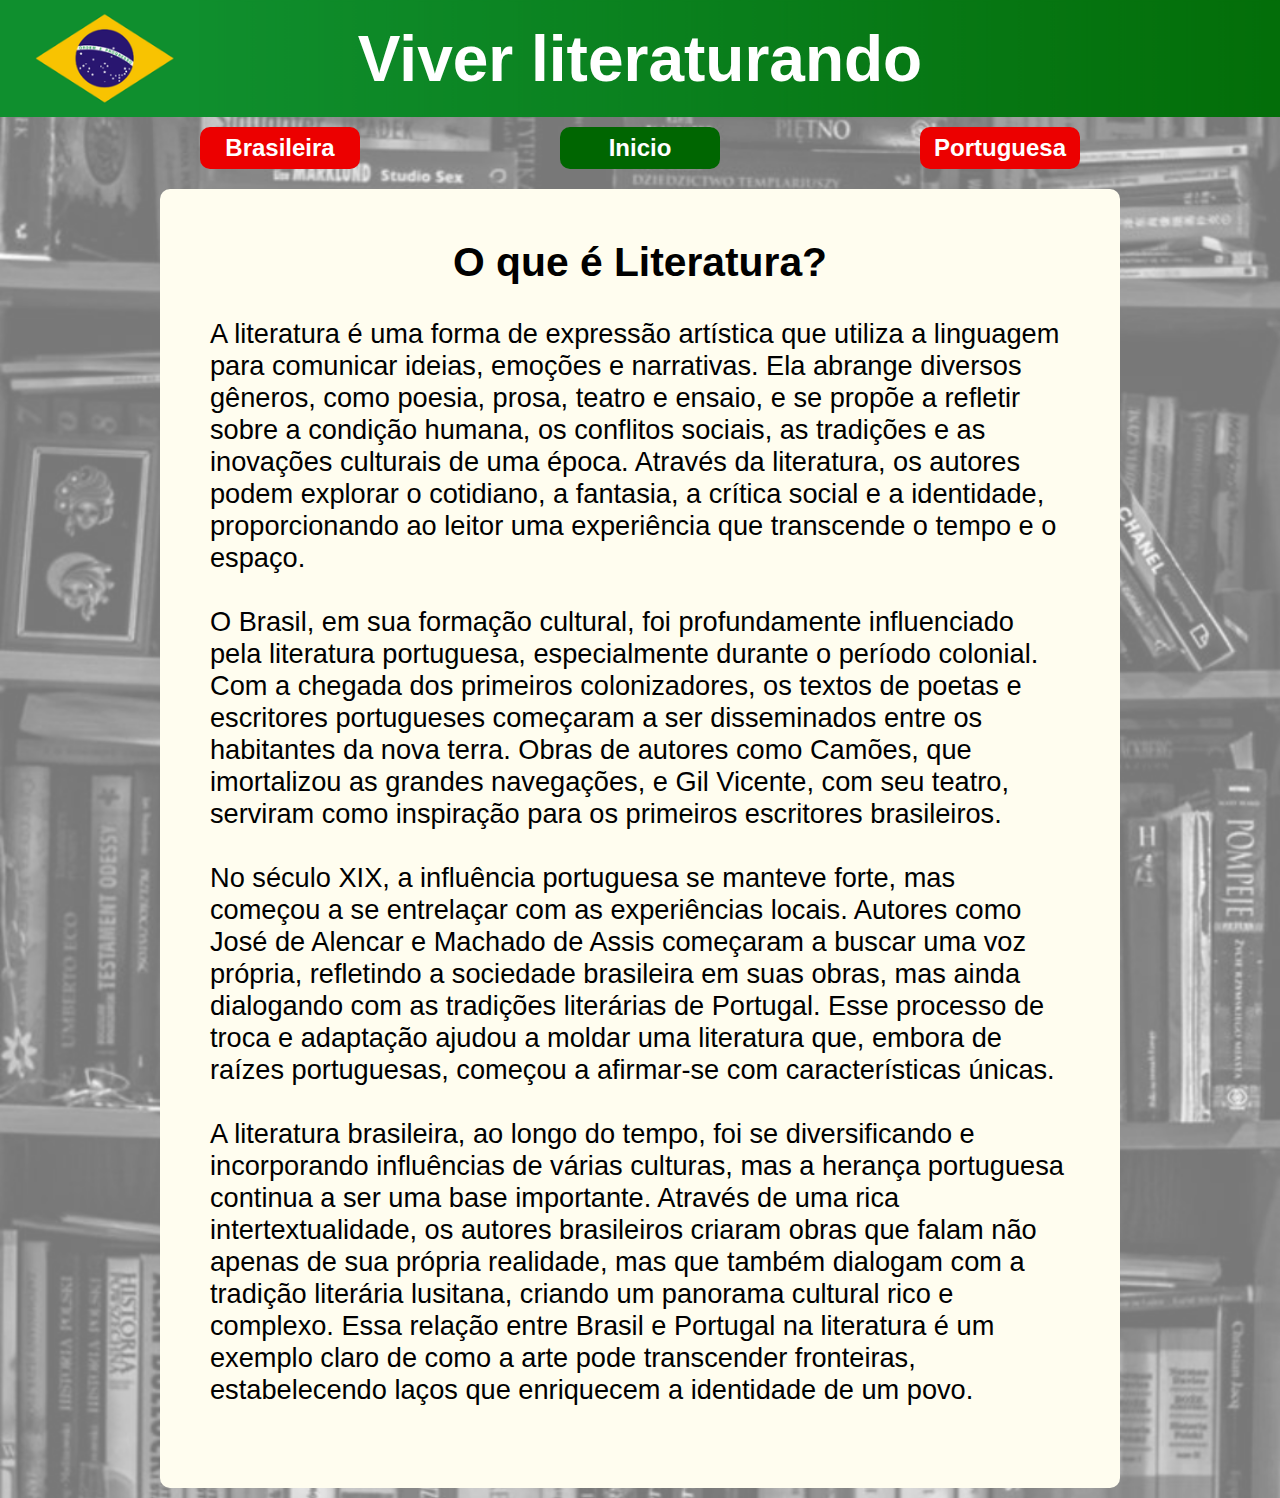
<file: index.html>
<!DOCTYPE html>
<html lang="pt-br">

<head>
    <meta charset="UTF-8">
    <meta name="viewport" content="width=device-width, initial-scale=1.0">
    <title>Inicio</title>
    <link rel="stylesheet" href="css/style.css">
</head>

<body class="Inicio">
    <!-- alt + shift + f -->
    <nav>
        <h1>Viver literaturando</h1>

    </nav>
    <ul class="menu">
        <li><a href="Brasileira.html"><strong>Brasileira</strong></a></li>
        <li class="ativo"><Strong>Inicio</Strong></li>
        <li><a href="Portuguesa.html"><Strong>Portuguesa</Strong></a></li>
    </ul>
    <div class="ali">
        <div class="textBox">
            <div class="Titulo">
                <h2><Strong>O que é Literatura?</Strong></h2>
            </div>
            <br>
            <p>
                A literatura é uma forma de expressão artística que utiliza a linguagem para comunicar ideias, emoções e
                narrativas. Ela abrange diversos gêneros, como poesia, prosa, teatro e ensaio, e se propõe a refletir
                sobre a condição humana, os conflitos sociais, as tradições e as inovações culturais de uma época.
                Através da literatura, os autores podem explorar o cotidiano, a fantasia, a crítica social e a
                identidade, proporcionando ao leitor uma experiência que transcende o tempo e o espaço. <br>
                <br>
                O Brasil, em sua formação cultural, foi profundamente influenciado pela literatura portuguesa,
                especialmente durante o período colonial. Com a chegada dos primeiros colonizadores, os textos de poetas
                e escritores portugueses começaram a ser disseminados entre os habitantes da nova terra. Obras de
                autores como Camões, que imortalizou as grandes navegações, e Gil Vicente, com seu teatro, serviram como
                inspiração para os primeiros escritores brasileiros. <br>
                <br>
                No século XIX, a influência portuguesa se manteve forte, mas começou a se entrelaçar com as experiências
                locais. Autores como José de Alencar e Machado de Assis começaram a buscar uma voz própria, refletindo a
                sociedade brasileira em suas obras, mas ainda dialogando com as tradições literárias de Portugal. Esse
                processo de troca e adaptação ajudou a moldar uma literatura que, embora de raízes portuguesas, começou
                a afirmar-se com características únicas. <br>
                <br>
                A literatura brasileira, ao longo do tempo, foi se diversificando e incorporando influências de várias
                culturas, mas a herança portuguesa continua a ser uma base importante. Através de uma rica
                intertextualidade, os autores brasileiros criaram obras que falam não apenas de sua própria realidade,
                mas que também dialogam com a tradição literária lusitana, criando um panorama cultural rico e complexo.
                Essa relação entre Brasil e Portugal na literatura é um exemplo claro de como a arte pode transcender
                fronteiras, estabelecendo laços que enriquecem a identidade de um povo. <br>
                <br>
            </p>
        </div>
    </div>
</body>

</html>
</file>
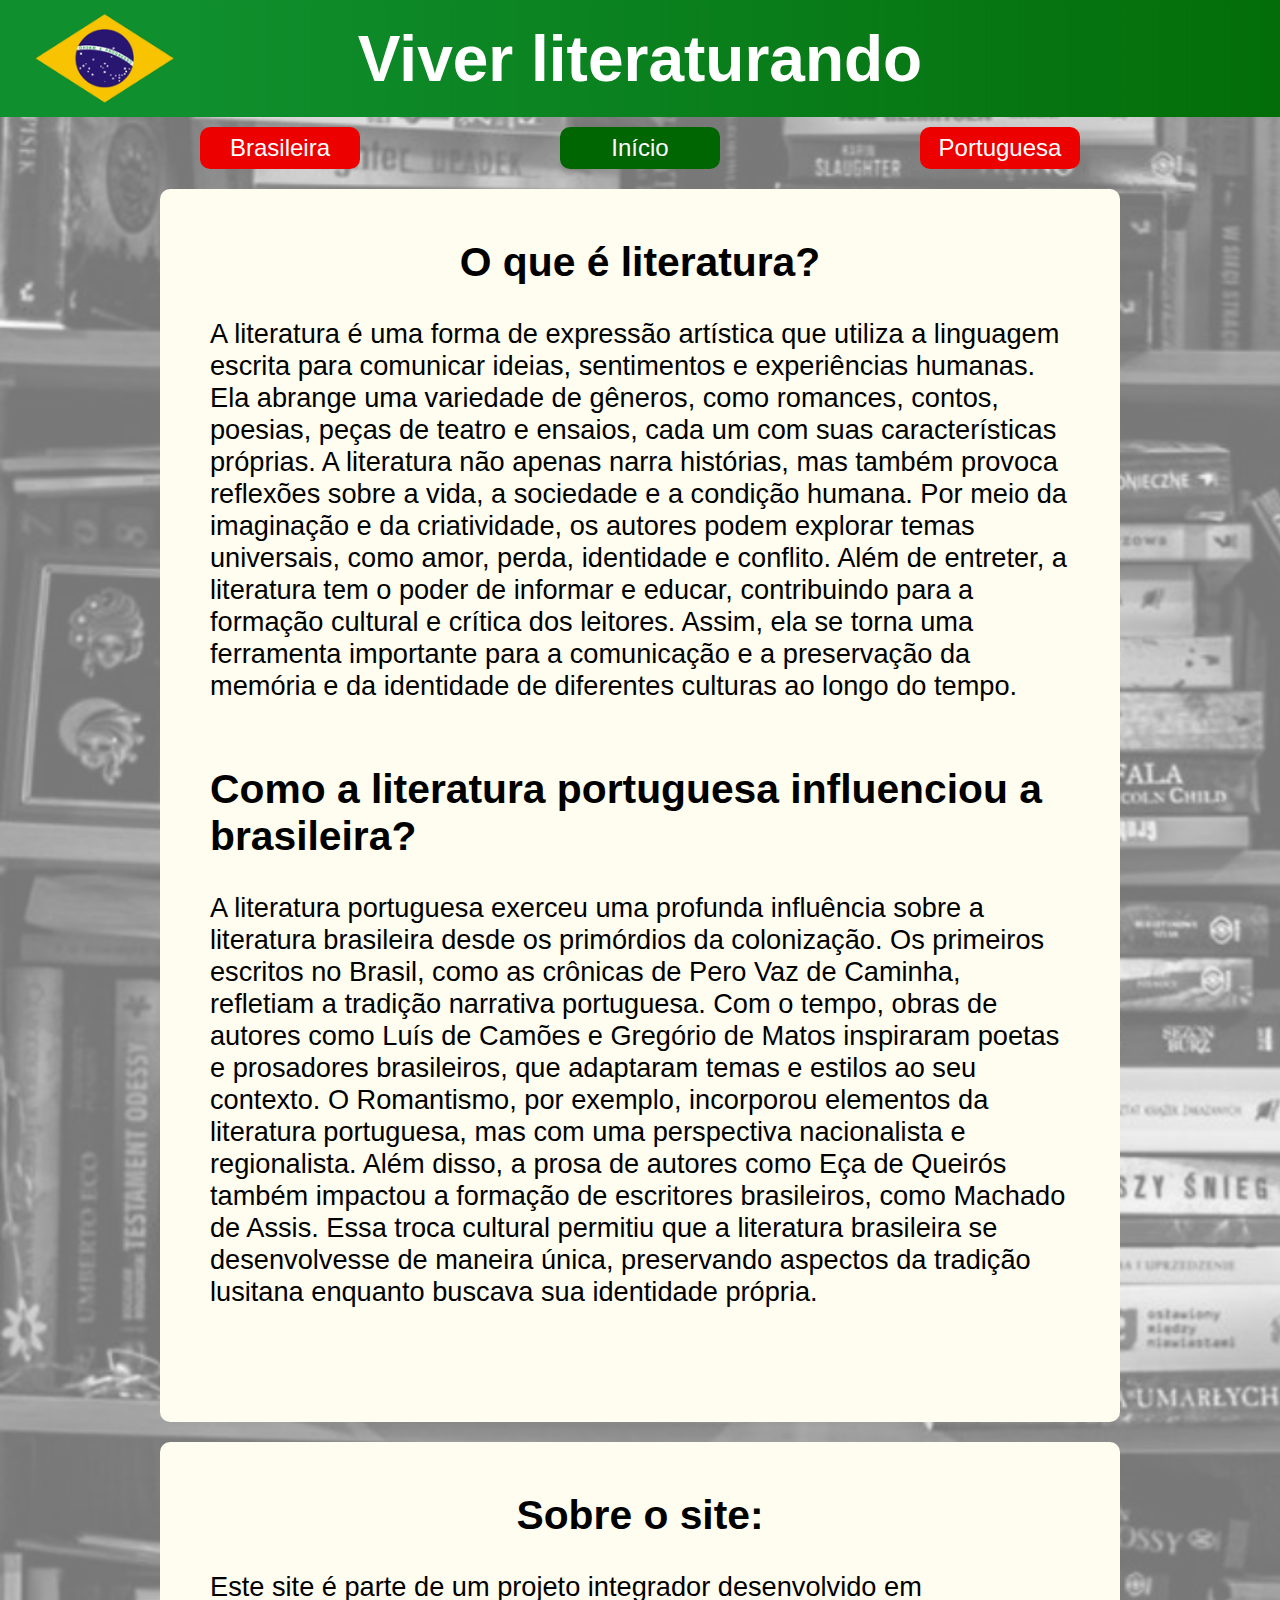
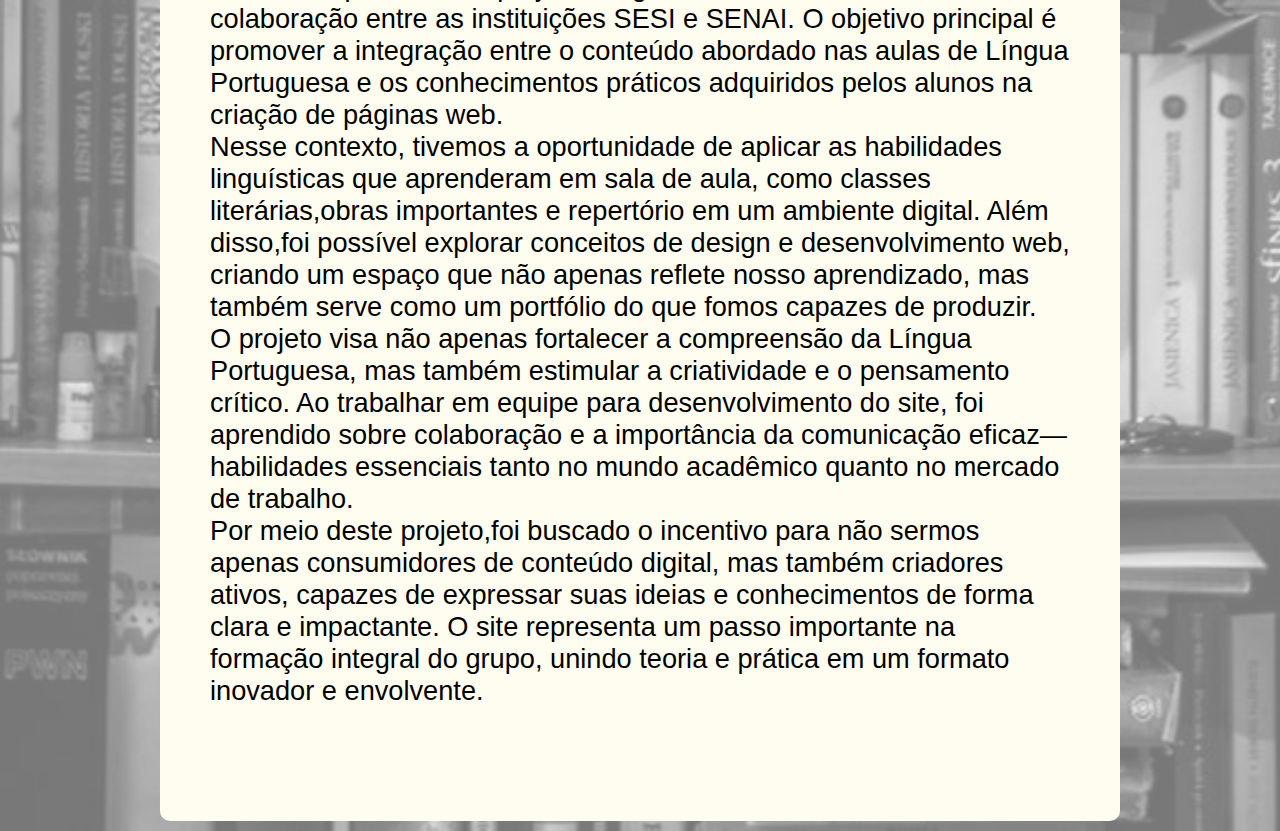
<file: Index.html>
<!DOCTYPE html>
<html lang="en">

<head>
    <meta charset="UTF-8">
    <meta name="viewport" content="width=device-width, initial-scale=1.0">
    <link rel="stylesheet" href="css/style.css">
    <title>Document</title>
</head>

<body class="Inicio">
    <nav>
        <h1>Viver literaturando</h1>
    </nav>
    <ul class="menu">
        <li><a href="Brasileira.html">Brasileira</a></li>
        <li class="ativo">Início</li>
        <li><a href="Portuguesa.html">Portuguesa</a></li>
    </ul>
    <div class="ali">
        <div class="textBox">
            <div class="Titulo">
                <h2><strong>O que é literatura?</strong></h2>
            </div>
            <br>
            <p>
                A literatura é uma forma de expressão artística que utiliza a linguagem escrita para comunicar ideias,
                sentimentos e experiências humanas. Ela abrange uma variedade de gêneros, como romances, contos,
                poesias, peças de teatro e ensaios, cada um com suas características próprias. A literatura não apenas
                narra histórias, mas também provoca reflexões sobre a vida, a sociedade e a condição humana. Por meio da
                imaginação e da criatividade, os autores podem explorar temas universais, como amor, perda, identidade e
                conflito. Além de entreter, a literatura tem o poder de informar e educar, contribuindo para a formação
                cultural e crítica dos leitores. Assim, ela se torna uma ferramenta importante para a comunicação e a
                preservação da memória e da identidade de diferentes culturas ao longo do tempo.
            </p>
            <br>
            <br>
            <div class="Titulo">
                <h2><strong>Como a literatura portuguesa influenciou a brasileira?</strong></h2>
            </div>
            <br>
            <p>
                A literatura portuguesa exerceu uma profunda influência sobre a literatura brasileira desde os
                primórdios da colonização. Os primeiros escritos no Brasil, como as crônicas de Pero Vaz de Caminha,
                refletiam a tradição narrativa portuguesa. Com o tempo, obras de autores como Luís de Camões e Gregório
                de Matos inspiraram poetas e prosadores brasileiros, que adaptaram temas e estilos ao seu contexto. O
                Romantismo, por exemplo, incorporou elementos da literatura portuguesa, mas com uma perspectiva
                nacionalista e regionalista. Além disso, a prosa de autores como Eça de Queirós também impactou a
                formação de escritores brasileiros, como Machado de Assis. Essa troca cultural permitiu que a literatura
                brasileira se desenvolvesse de maneira única, preservando aspectos da tradição lusitana enquanto buscava
                sua identidade própria.
            </p>
            <br>
            <br>
        </div>
    </div>

    <div class="ali">
        <div class="textBox">
            <div class="Titulo">
                <h2><strong>Sobre o site:</strong></h2>
            </div>
            <br>
            <p>
                Este site é parte de um projeto integrador desenvolvido em colaboração entre as instituições SESI e
                SENAI. O objetivo principal é promover a integração entre o conteúdo abordado nas aulas de Língua
                Portuguesa e os conhecimentos práticos adquiridos pelos alunos na criação de páginas web.
                <br>
                Nesse contexto, tivemos a oportunidade de aplicar as habilidades linguísticas que aprenderam em sala de
                aula, como classes literárias,obras importantes e repertório em um ambiente digital. Além disso,foi
                possível explorar conceitos de design e desenvolvimento web, criando um espaço que não apenas reflete
                nosso aprendizado, mas também serve como um portfólio do que fomos capazes de produzir.
                <br>
                O projeto visa não apenas fortalecer a compreensão da Língua Portuguesa, mas também estimular a
                criatividade e o pensamento crítico. Ao trabalhar em equipe para desenvolvimento do site, foi aprendido
                sobre colaboração e a importância da comunicação eficaz—habilidades essenciais tanto no mundo acadêmico
                quanto no mercado de trabalho.
                <br>
                Por meio deste projeto,foi buscado o incentivo para não sermos apenas consumidores de conteúdo digital,
                mas também criadores ativos, capazes de expressar suas ideias e conhecimentos de forma clara e
                impactante. O site representa um passo importante na formação integral do grupo, unindo teoria e prática
                em um formato inovador e envolvente.
            </p>
            <br>
            <br>
        </div>
    </div>

</body>

</html>
</file>
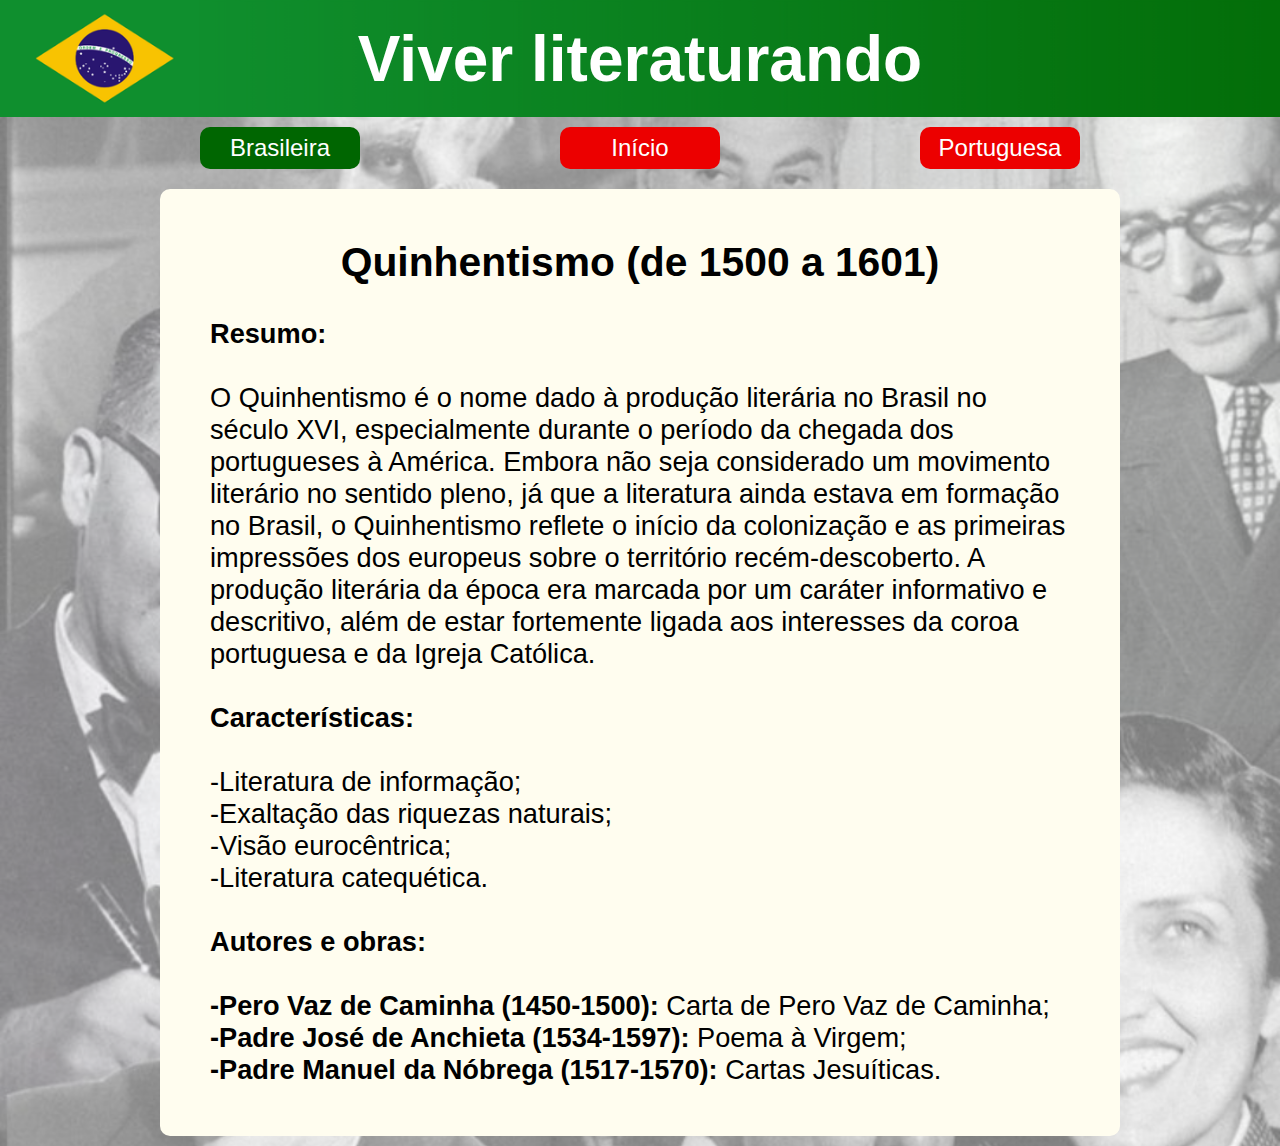
<file: a1.html>
<!DOCTYPE html>
<html lang="en">

<head>
    <meta charset="UTF-8">
    <meta name="viewport" content="width=device-width, initial-scale=1.0">
    <link rel="stylesheet" href="css/style.css">
    <title>Document</title>
</head>

<body class="Brasileira">
    <nav>
        <h1>Viver literaturando</h1>
    </nav>
    <ul class="menu">
        <li class="ativo"> <a href="Brasileira.html">Brasileira</a></li>
        <li><a href="Index.html">Início</a></li>
        <li><a href="Portuguesa.html">Portuguesa</a></li>
    </ul>
    <div class="ali">
        <div class="textBox">
            <div class="Titulo">
                <h2><strong>Quinhentismo (de 1500 a 1601)</strong></h2>
            </div>
            <br>
            <p>
                <strong>Resumo:</strong><br>
                <br>
                O Quinhentismo é o nome dado à produção literária no Brasil no século XVI, especialmente durante o
                período da chegada dos portugueses à América. Embora não seja considerado um movimento literário no
                sentido pleno, já que a literatura ainda estava em formação no Brasil, o Quinhentismo reflete o início
                da colonização e as primeiras impressões dos europeus sobre o território recém-descoberto. A produção
                literária da época era marcada por um caráter informativo e descritivo, além de estar fortemente ligada
                aos interesses da coroa portuguesa e da Igreja Católica.<br>
                <br>
                <strong>Características:</strong><br>
                <br>
                -Literatura de informação;<br>
                -Exaltação das riquezas naturais;<br>
                -Visão eurocêntrica;<br>
                -Literatura catequética.<br>
                <br>
                <strong>Autores e obras:</strong><br>
                <br>
                <strong>-Pero Vaz de Caminha (1450-1500):</strong> Carta de Pero Vaz de Caminha;<br>
                <strong>-Padre José de Anchieta (1534-1597):</strong> Poema à Virgem;<br>
                <strong>-Padre Manuel da Nóbrega (1517-1570):</strong> Cartas Jesuíticas.<br>
        </div>
    </div>
</body>

</html>
</file>
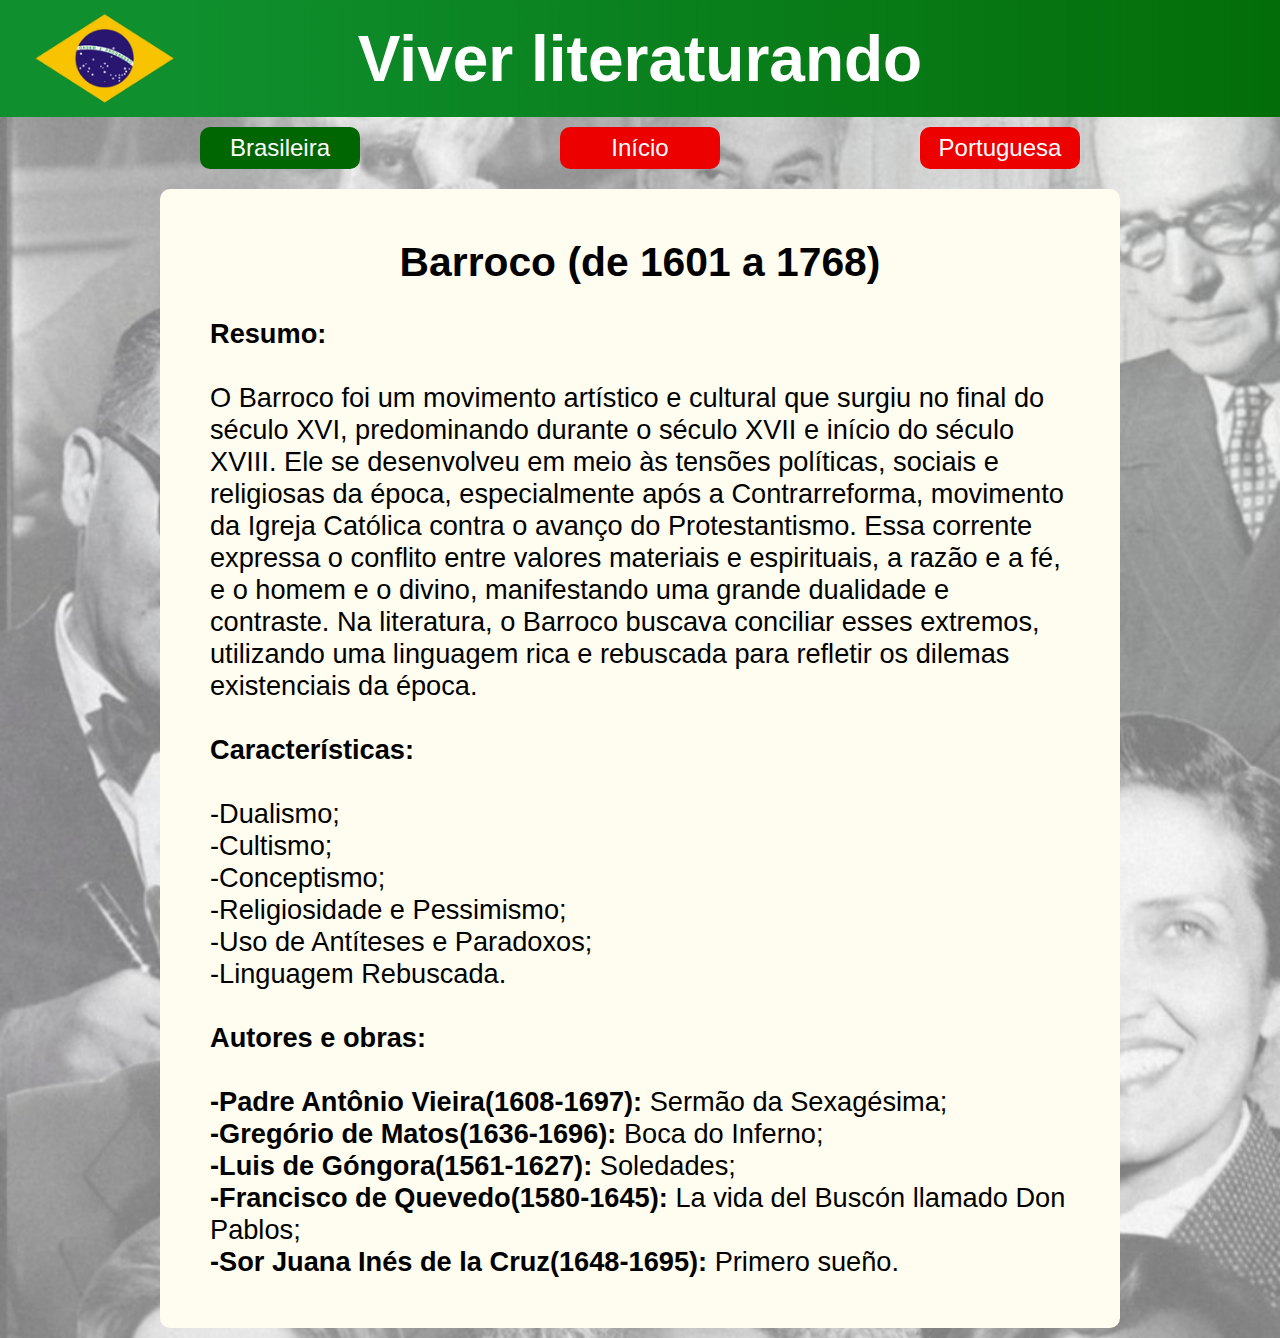
<file: a2.html>
<!DOCTYPE html>
<html lang="en">

<head>
    <meta charset="UTF-8">
    <meta name="viewport" content="width=device-width, initial-scale=1.0">
    <link rel="stylesheet" href="css/style.css">
    <title>Document</title>
</head>

<body class="Brasileira">
    <nav>
        <h1>Viver literaturando</h1>
    </nav>
    <ul class="menu">
        <li class="ativo"><a href="Brasileira.html">Brasileira</a></li>
        <li><a href="Index.html">Início</a></li>
        <li><a href="Portuguesa.html">Portuguesa</a></li>
    </ul>
    <div class="ali">
        <div class="textBox">
            <div class="Titulo">
                <h2><strong>Barroco (de 1601 a 1768)</strong></h2>
            </div>
            <br>
            <p>
                <strong>Resumo:</strong><br>
                <br>
                O Barroco foi um movimento artístico e cultural que surgiu no final do século XVI, predominando durante
                o século XVII e início do século XVIII. Ele se desenvolveu em meio às tensões políticas, sociais e
                religiosas da época, especialmente após a Contrarreforma, movimento da Igreja Católica contra o avanço
                do Protestantismo. Essa corrente expressa o conflito entre valores materiais e espirituais, a razão e a
                fé, e o homem e o divino, manifestando uma grande dualidade e contraste. Na literatura, o Barroco
                buscava conciliar esses extremos, utilizando uma linguagem rica e rebuscada para refletir os dilemas
                existenciais da época.<br>
                <br>
                <strong>Características:</strong><br>
                <br>
                -Dualismo;<br>
                -Cultismo;<br>
                -Conceptismo;<br>
                -Religiosidade e Pessimismo;<br>
                -Uso de Antíteses e Paradoxos;<br>
                -Linguagem Rebuscada. <br>
                <br>
                <strong>Autores e obras:</strong><br>
                <br>
                <strong>-Padre Antônio Vieira(1608-1697):</strong> Sermão da Sexagésima;<br>
                <strong>-Gregório de Matos(1636-1696):</strong>  Boca do Inferno;<br>
                <strong>-Luis de Góngora(1561-1627):</strong> Soledades;<br>
                <strong>-Francisco de Quevedo(1580-1645):</strong> La vida del Buscón llamado Don Pablos;
                <br>
                <strong>-Sor Juana Inés de la Cruz(1648-1695):</strong> Primero sueño.<br>
        </div>
    </div>
</body>

</html>
</file>
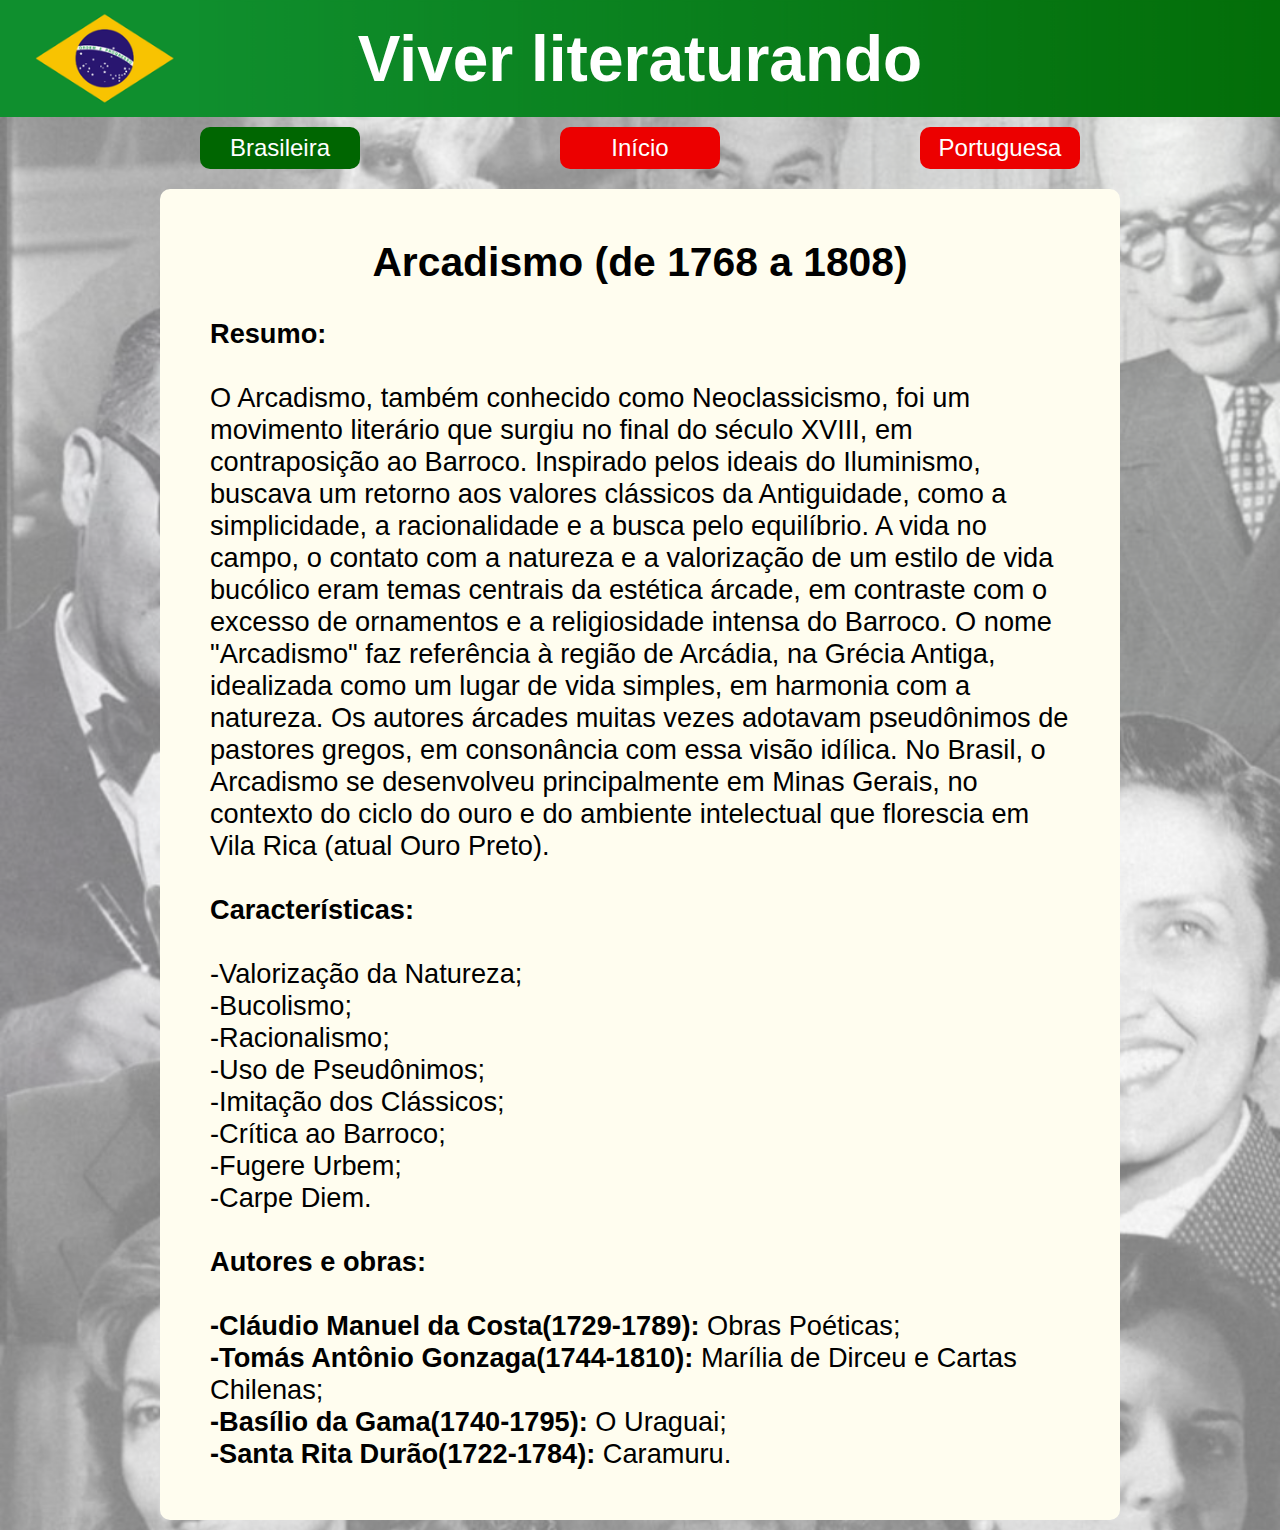
<file: a3.html>
<!DOCTYPE html>
<html lang="en">

<head>
    <meta charset="UTF-8">
    <meta name="viewport" content="width=device-width, initial-scale=1.0">
    <link rel="stylesheet" href="css/style.css">
    <title>Document</title>
</head>

<body class="Brasileira">
    <nav>
        <h1>Viver literaturando</h1>
    </nav>
    <ul class="menu">
        <li class="ativo"><a href="Brasileira.html">Brasileira</a></li>
        <li><a href="Index.html">Início</a></li>
        <li><a href="Portuguesa.html">Portuguesa</a></li>
    </ul>
    <div class="ali">
        <div class="textBox">
            <div class="Titulo">
                <h2><strong>Arcadismo (de 1768 a 1808)</strong></h2>
            </div>
            <br>
            <p>
                <strong>Resumo:</strong><br>
                <br>
                O Arcadismo, também conhecido como Neoclassicismo, foi um movimento literário que surgiu no final do
                século XVIII, em contraposição ao Barroco. Inspirado pelos ideais do Iluminismo, buscava um retorno aos
                valores clássicos da Antiguidade, como a simplicidade, a racionalidade e a busca pelo equilíbrio. A vida
                no campo, o contato com a natureza e a valorização de um estilo de vida bucólico eram temas centrais da
                estética árcade, em contraste com o excesso de ornamentos e a religiosidade intensa do Barroco.
                O nome "Arcadismo" faz referência à região de Arcádia, na Grécia Antiga, idealizada como um lugar de
                vida simples, em harmonia com a natureza. Os autores árcades muitas vezes adotavam pseudônimos de
                pastores gregos, em consonância com essa visão idílica. No Brasil, o Arcadismo se desenvolveu
                principalmente em Minas Gerais, no contexto do ciclo do ouro e do ambiente intelectual que florescia em
                Vila Rica (atual Ouro Preto).<br>
                <br>
                <strong>Características:</strong><br>
                <br>
                -Valorização da Natureza;<br>
                -Bucolismo;<br>
                -Racionalismo;<br>
                -Uso de Pseudônimos;<br>
                -Imitação dos Clássicos;<br>
                -Crítica ao Barroco; <br>
                -Fugere Urbem; <br>
                -Carpe Diem. <br>
                <br>
                <strong>Autores e obras:</strong><br>
                <br>
                <strong>-Cláudio Manuel da Costa(1729-1789):</strong> Obras Poéticas;<br>
                <strong>-Tomás Antônio Gonzaga(1744-1810):</strong> Marília de Dirceu e Cartas Chilenas; 
                <br>
                <strong>-Basílio da Gama(1740-1795):</strong> O Uraguai;<br>
                <strong>-Santa Rita Durão(1722-1784): </strong> Caramuru.
                <br>
        </div>
    </div>
</body>

</html>
</file>
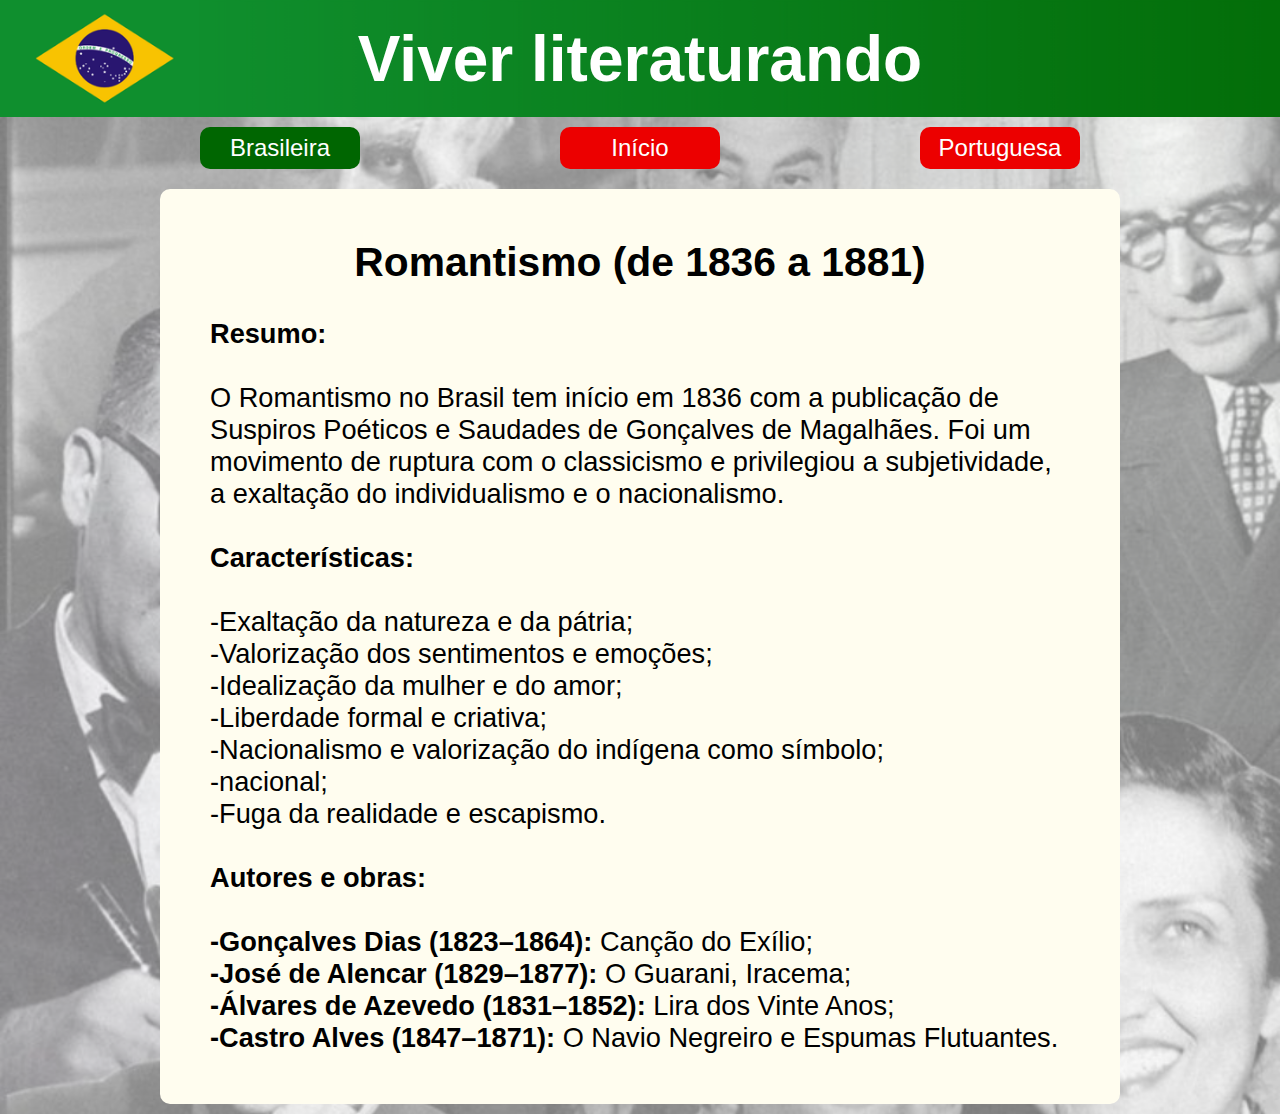
<file: b1.html>
<!DOCTYPE html>
<html lang="en">

<head>
    <meta charset="UTF-8">
    <meta name="viewport" content="width=device-width, initial-scale=1.0">
    <link rel="stylesheet" href="css/style.css">
    <title>Document</title>
</head>

<body class="Brasileira">
    <nav>
        <h1>Viver literaturando</h1>
    </nav>
    <ul class="menu">
        <li class="ativo"> <a href="Brasileira.html">Brasileira</a></li>
        <li><a href="Index.html">Início</a></li>
        <li><a href="Portuguesa.html">Portuguesa</a></li>
    </ul>
    <div class="ali">
        <div class="textBox">
            <div class="Titulo">
                <h2><strong>Romantismo (de 1836 a 1881)</strong></h2>
            </div>
            <br>
            <p>
                <strong>Resumo:</strong><br>
                <br>
                O Romantismo no Brasil tem início em 1836 com a publicação de Suspiros Poéticos e Saudades de Gonçalves
                de Magalhães. Foi um movimento de ruptura com o classicismo e privilegiou a subjetividade, a exaltação
                do individualismo e o nacionalismo.
                <br>
                <br>
                <strong>Características:</strong><br>
                <br>
                -Exaltação da natureza e da pátria;<br>
                -Valorização dos sentimentos e emoções; <br>
                -Idealização da mulher e do amor; <br>
                -Liberdade formal e criativa; <br>
                -Nacionalismo e valorização do indígena como símbolo; <br>
                -nacional; <br>
                -Fuga da realidade e escapismo. <br>

                <br>
                <strong>Autores e obras:</strong><br>
                <br>
                <strong>-Gonçalves Dias (1823–1864): 
                </strong> Canção do Exílio;<br>
                <strong>-José de Alencar (1829–1877):  
                </strong>O Guarani, Iracema;<br>
                <strong>-Álvares de Azevedo (1831–1852): 
                </strong>Lira dos Vinte Anos; <br>
                <strong>-Castro Alves (1847–1871): 
                </strong> O Navio Negreiro e Espumas Flutuantes. <br>
        </div>
    </div>
</body>

</html>
</file>
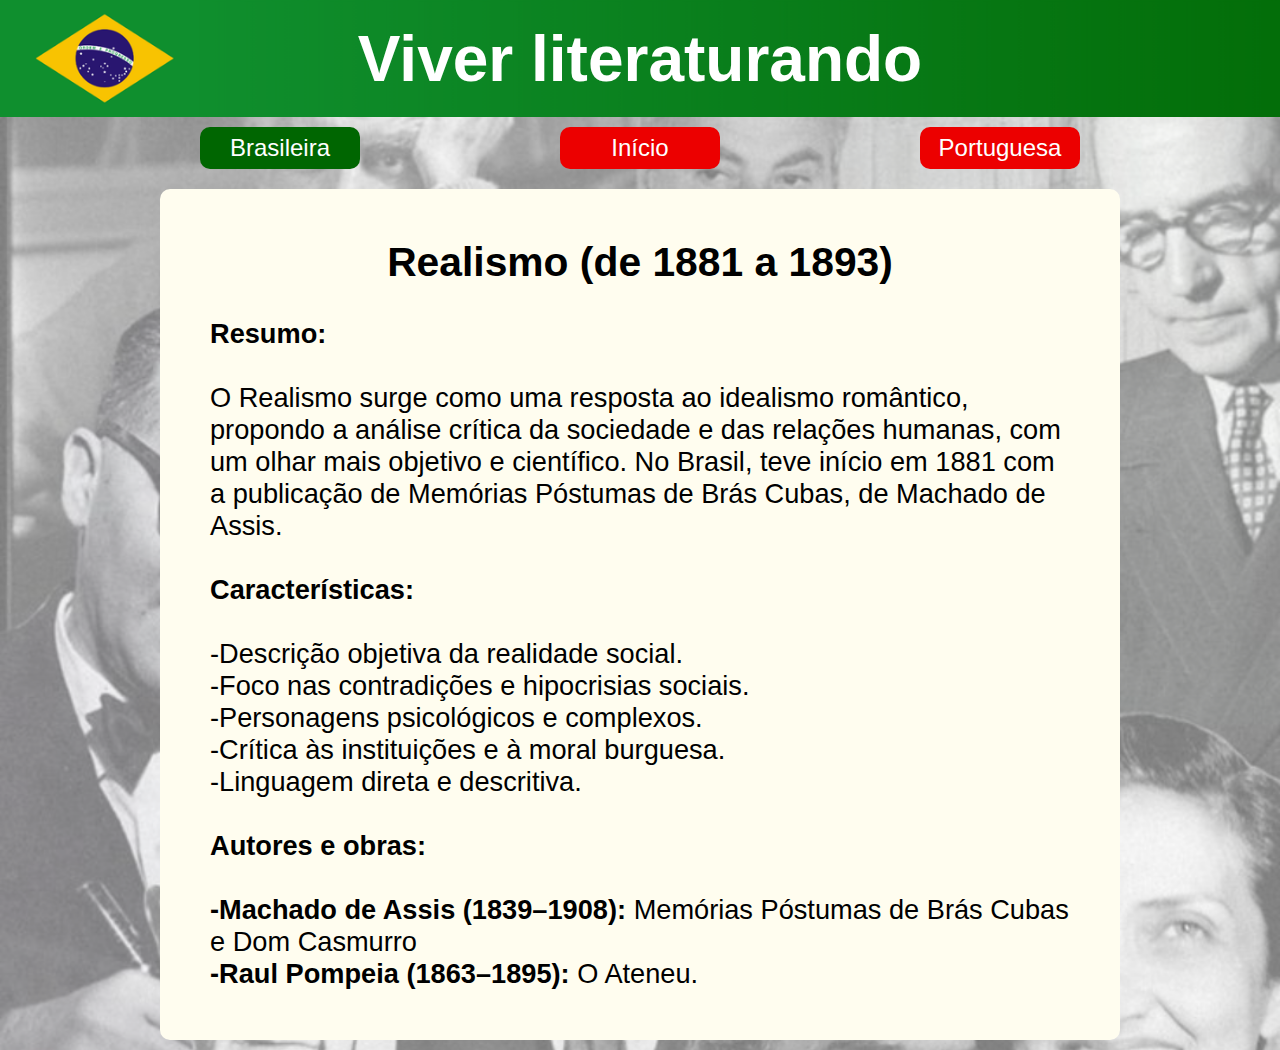
<file: b2.html>
<!DOCTYPE html>
<html lang="en">

<head>
    <meta charset="UTF-8">
    <meta name="viewport" content="width=device-width, initial-scale=1.0">
    <link rel="stylesheet" href="css/style.css">
    <title>Document</title>
</head>

<body class="Brasileira">
    <nav>
        <h1>Viver literaturando</h1>
    </nav>
    <ul class="menu">
        <li class="ativo"> <a href="Brasileira.html">Brasileira</a></li>
        <li><a href="Index.html">Início</a></li>
        <li><a href="Portuguesa.html">Portuguesa</a></li>
    </ul>
    <div class="ali">
        <div class="textBox">
            <div class="Titulo">
                <h2><strong>Realismo (de 1881 a 1893)
                    </strong></h2>
            </div>
            <br>
            <p>
                <strong>Resumo:</strong><br>
                <br>
                O Realismo surge como uma resposta ao idealismo romântico, propondo a análise crítica da sociedade e das
                relações humanas, com um olhar mais objetivo e científico. No Brasil, teve início em 1881 com a
                publicação de Memórias Póstumas de Brás Cubas, de Machado de Assis.

                <br>
                <br>
                <strong>Características:</strong><br>
                <br>
                -Descrição objetiva da realidade social. <br>
                -Foco nas contradições e hipocrisias sociais. <br>
                -Personagens psicológicos e complexos. <br>
                -Crítica às instituições e à moral burguesa. <br>
                -Linguagem direta e descritiva. <br>
                <br>
                <strong>Autores e obras:</strong><br>
                <br>
                <strong>-Machado de Assis (1839–1908):
                </strong> Memórias Póstumas de Brás Cubas e Dom Casmurro<br>
                <strong>-Raul Pompeia (1863–1895):
                </strong> O Ateneu.<br>

        </div>
    </div>
</body>

</html>
</file>
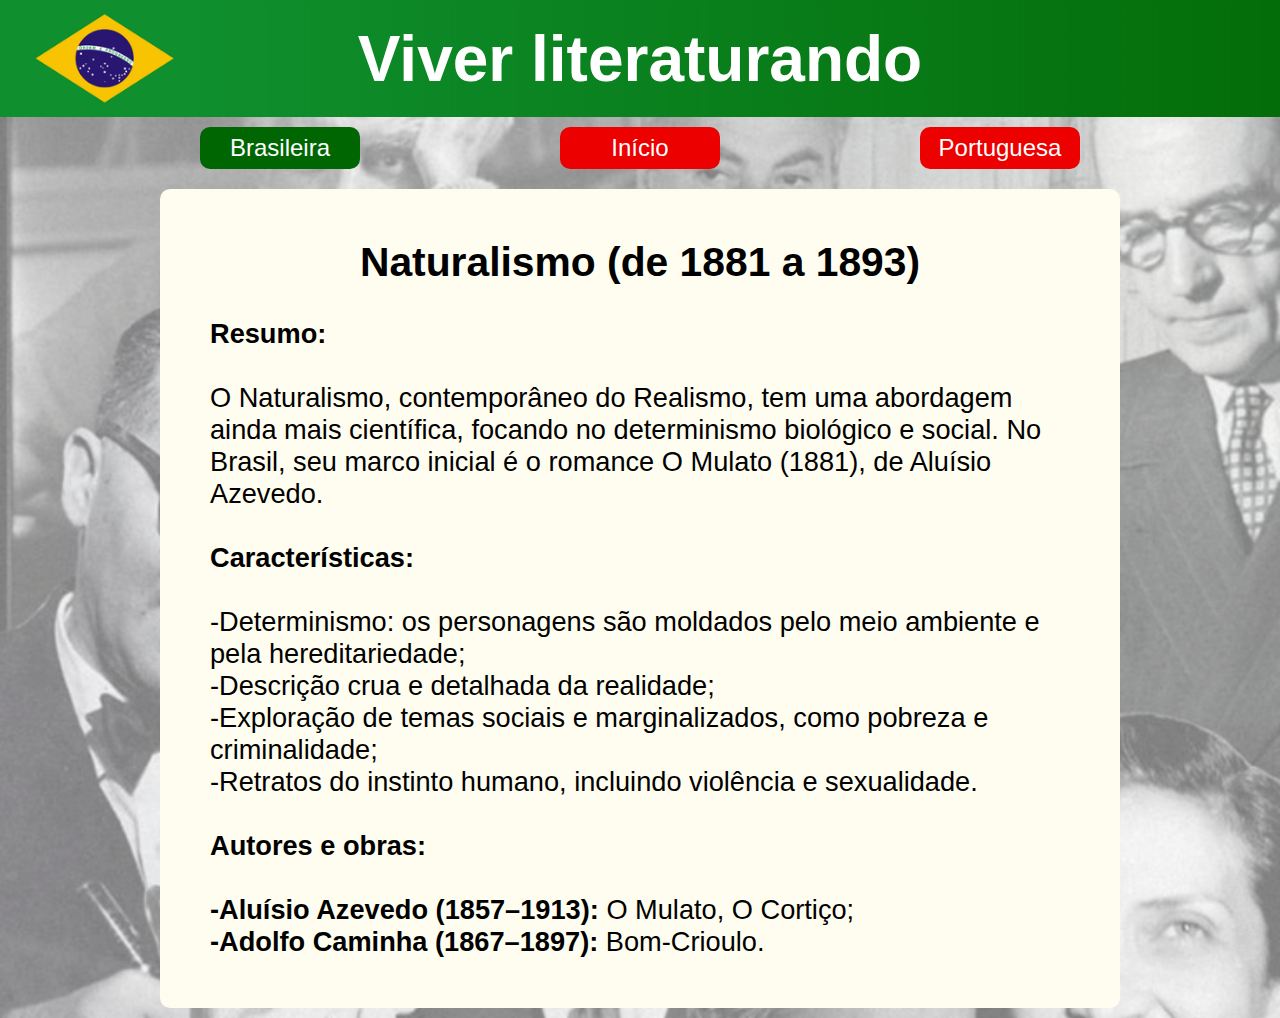
<file: b3.html>
<!DOCTYPE html>
<html lang="en">

<head>
    <meta charset="UTF-8">
    <meta name="viewport" content="width=device-width, initial-scale=1.0">
    <link rel="stylesheet" href="css/style.css">
    <title>Document</title>
</head>

<body class="Brasileira">
    <nav>
        <h1>Viver literaturando</h1>
    </nav>
    <ul class="menu">
        <li class="ativo"> <a href="Brasileira.html">Brasileira</a></li>
        <li><a href="Index.html">Início</a></li>
        <li><a href="Portuguesa.html">Portuguesa</a></li>
    </ul>
    <div class="ali">
        <div class="textBox">
            <div class="Titulo">
                <h2><strong>Naturalismo (de 1881 a 1893)
                    </strong></h2>
            </div>
            <br>
            <p>
                <strong>Resumo:</strong><br>
                <br>
                O Naturalismo, contemporâneo do Realismo, tem uma abordagem ainda mais científica, focando no
                determinismo biológico e social. No Brasil, seu marco inicial é o romance O Mulato (1881), de Aluísio
                Azevedo.
                <br>
                <br>
                <strong>Características:</strong><br>
                <br>
                -Determinismo: os personagens são moldados pelo meio ambiente e pela hereditariedade; <br>
                -Descrição crua e detalhada da realidade; <br>
                -Exploração de temas sociais e marginalizados, como pobreza e criminalidade; <br>
                -Retratos do instinto humano, incluindo violência e sexualidade. <br>

                <br>
                <strong>Autores e obras:</strong><br>
                <br>
                <strong>-Aluísio Azevedo (1857–1913):
                </strong> O Mulato, O Cortiço; <br>
                <strong>-Adolfo Caminha (1867–1897):
                </strong> Bom-Crioulo.<br>

        </div>
    </div>
</body>

</html>
</file>
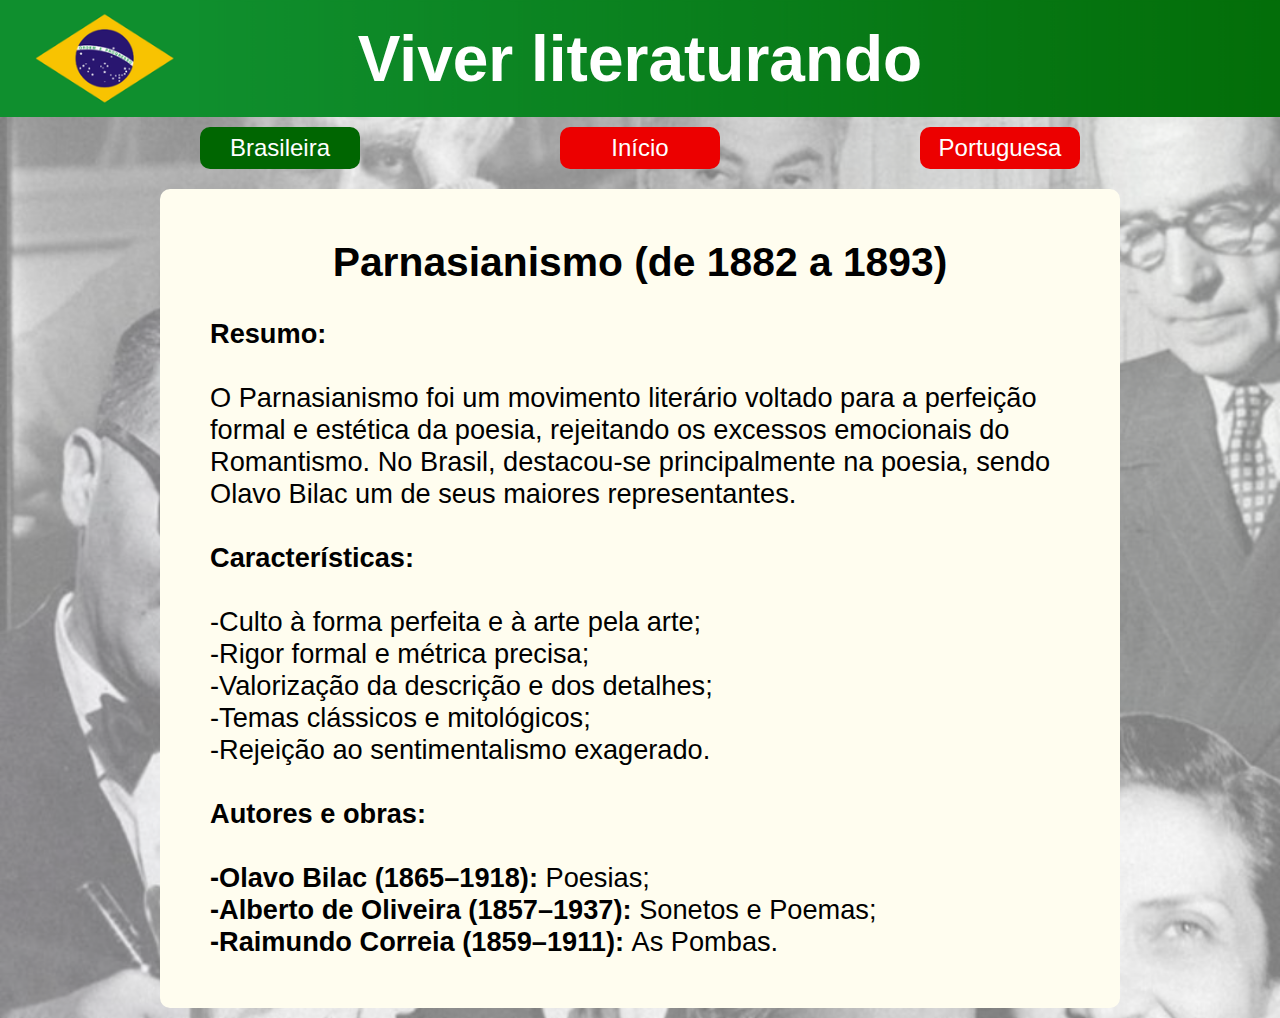
<file: b4.html>
<!DOCTYPE html>
<html lang="en">

<head>
    <meta charset="UTF-8">
    <meta name="viewport" content="width=device-width, initial-scale=1.0">
    <link rel="stylesheet" href="css/style.css">
    <title>Document</title>
</head>

<body class="Brasileira">
    <nav>
        <h1>Viver literaturando</h1>
    </nav>
    <ul class="menu">
        <li class="ativo"> <a href="Brasileira.html">Brasileira</a></li>
        <li><a href="Index.html">Início</a></li>
        <li><a href="Portuguesa.html">Portuguesa</a></li>
    </ul>
    <div class="ali">
        <div class="textBox">
            <div class="Titulo">
                <h2><strong>Parnasianismo (de 1882 a 1893)
                    </strong></h2>
            </div>
            <br>
            <p>
                <strong>Resumo:</strong><br>
                <br>
                O Parnasianismo foi um movimento literário voltado para a perfeição formal e estética da poesia,
                rejeitando os excessos emocionais do Romantismo. No Brasil, destacou-se principalmente na poesia, sendo
                Olavo Bilac um de seus maiores representantes.
                <br>
                <br>
                <strong>Características:</strong><br>
                <br>
                -Culto à forma perfeita e à arte pela arte;<br>
                -Rigor formal e métrica precisa;<br>
                -Valorização da descrição e dos detalhes;<br>
                -Temas clássicos e mitológicos;<br>
                -Rejeição ao sentimentalismo exagerado. <br>
                <br>
                <strong>Autores e obras:</strong><br>
                <br>
                <strong>-Olavo Bilac (1865–1918):
                </strong> Poesias;<br>
                
                <strong>-Alberto de Oliveira (1857–1937):

                </strong> Sonetos e Poemas; <br>

                <strong>-Raimundo Correia (1859–1911):
                </strong> As Pombas. <br>

        </div>
    </div>
</body>

</html>
</file>
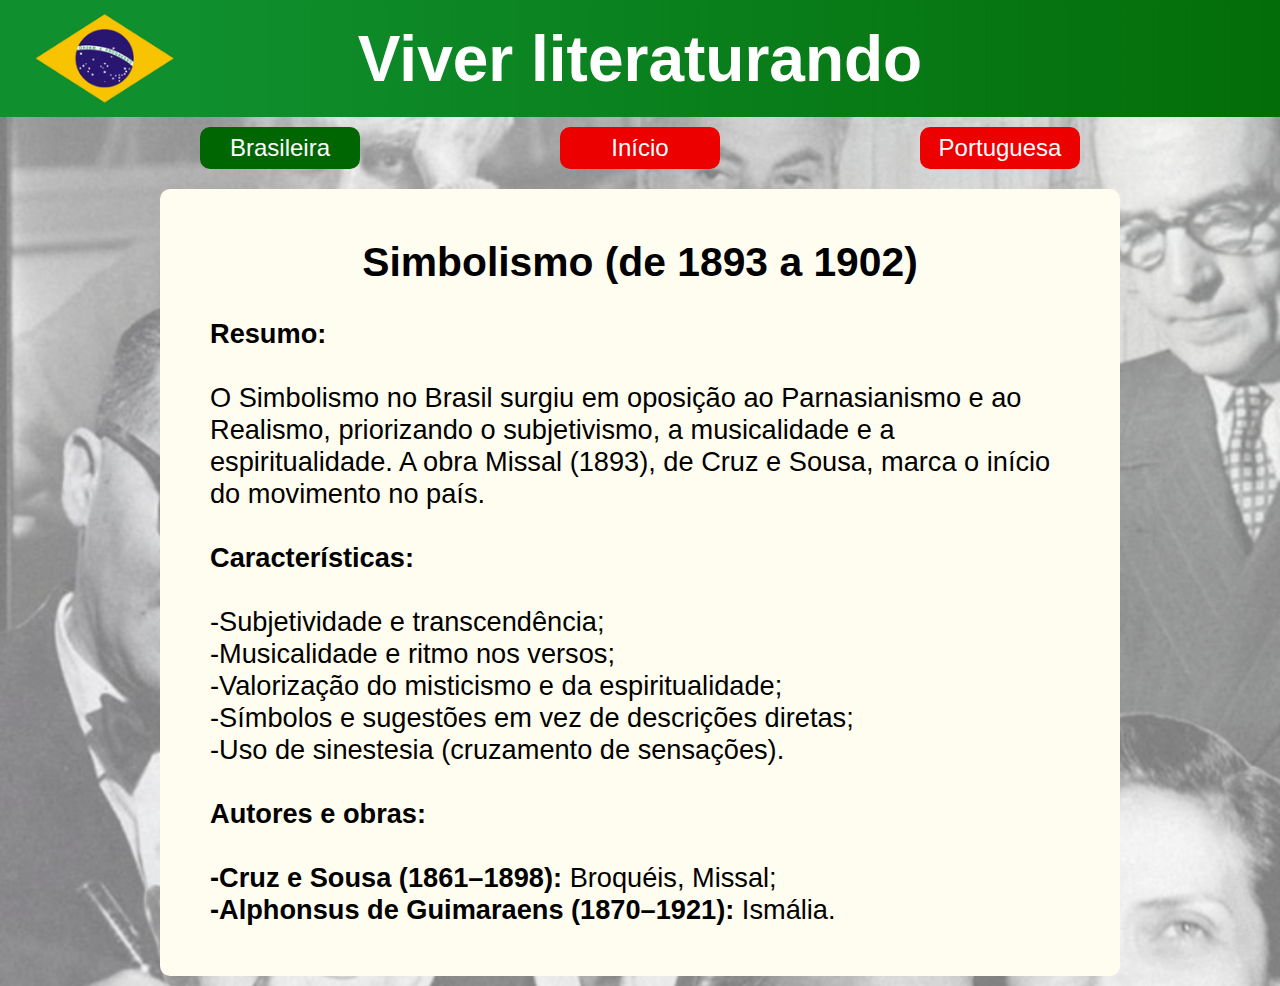
<file: b5.html>
<!DOCTYPE html>
<html lang="en">

<head>
    <meta charset="UTF-8">
    <meta name="viewport" content="width=device-width, initial-scale=1.0">
    <link rel="stylesheet" href="css/style.css">
    <title>Document</title>
</head>

<body class="Brasileira">
    <nav>
        <h1>Viver literaturando</h1>
    </nav>
    <ul class="menu">
        <li class="ativo"> <a href="Brasileira.html">Brasileira</a></li>
        <li><a href="Index.html">Início</a></li>
        <li><a href="Portuguesa.html">Portuguesa</a></li>
    </ul>
    <div class="ali">
        <div class="textBox">
            <div class="Titulo">
                <h2><strong>Simbolismo (de 1893 a 1902)
                    </strong></h2>
            </div>
            <br>
            <p>
                <strong>Resumo:</strong><br>
                <br>
                O Simbolismo no Brasil surgiu em oposição ao Parnasianismo e ao Realismo, priorizando o subjetivismo, a
                musicalidade e a espiritualidade. A obra Missal (1893), de Cruz e Sousa, marca o início do movimento no
                país.
                <br>
                <br>
                <strong>Características:</strong><br>
                <br>
                -Subjetividade e transcendência;<br>
                -Musicalidade e ritmo nos versos;<br>
                -Valorização do misticismo e da espiritualidade;<br>
                -Símbolos e sugestões em vez de descrições diretas;<br>
                -Uso de sinestesia (cruzamento de sensações). <br>
                <br>
                <strong>Autores e obras:</strong><br>
                <br>
                <strong>-Cruz e Sousa (1861–1898):
                </strong>  Broquéis, Missal;<br>

                <strong>-Alphonsus de Guimaraens (1870–1921):
                </strong> Ismália.<br>
        </div>
    </div>
</body>

</html>
</file>
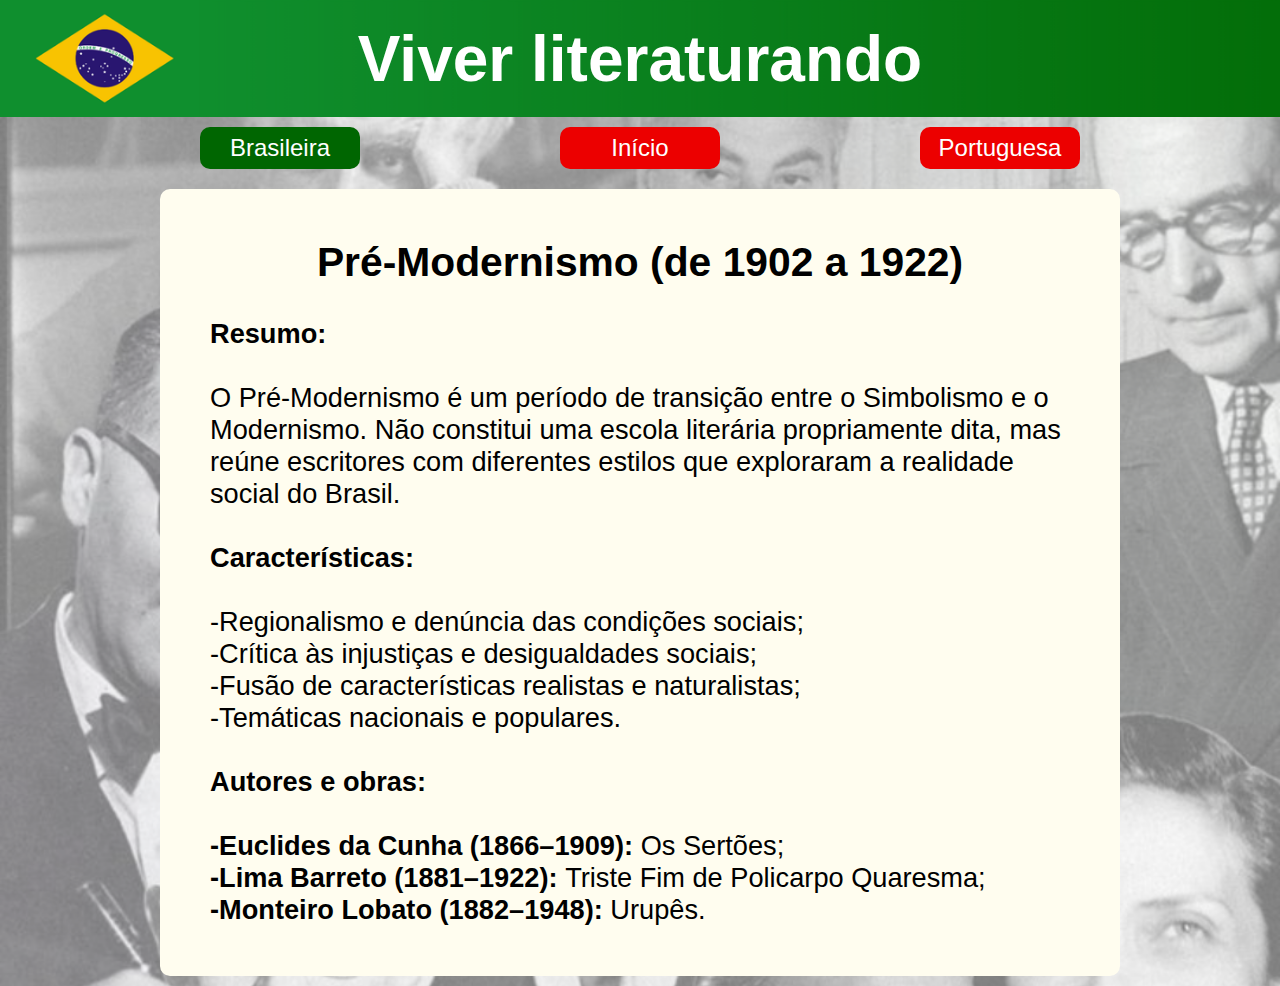
<file: b6.html>
<!DOCTYPE html>
<html lang="en">

<head>
    <meta charset="UTF-8">
    <meta name="viewport" content="width=device-width, initial-scale=1.0">
    <link rel="stylesheet" href="css/style.css">
    <title>Document</title>
</head>

<body class="Brasileira">
    <nav>
        <h1>Viver literaturando</h1>
    </nav>
    <ul class="menu">
        <li class="ativo"> <a href="Brasileira.html">Brasileira</a></li>
        <li><a href="Index.html">Início</a></li>
        <li><a href="Portuguesa.html">Portuguesa</a></li>
    </ul>
    <div class="ali">
        <div class="textBox">
            <div class="Titulo">
                <h2><strong>Pré-Modernismo (de 1902 a 1922)
                    </strong></h2>
            </div>
            <br>
            <p>
                <strong>Resumo:</strong><br>
                <br>
                O Pré-Modernismo é um período de transição entre o Simbolismo e o Modernismo. Não constitui uma escola
                literária propriamente dita, mas reúne escritores com diferentes estilos que exploraram a realidade
                social do Brasil.
                <br>
                <br>
                <strong>Características:</strong><br>
                <br>
                -Regionalismo e denúncia das condições sociais; <br>
                -Crítica às injustiças e desigualdades sociais; <br>
                -Fusão de características realistas e naturalistas; <br>
                -Temáticas nacionais e populares. <br>

                <br>
                <strong>Autores e obras:</strong><br>
                <br>
                <strong>-Euclides da Cunha (1866–1909):
                </strong> Os Sertões;<br>

                <strong>-Lima Barreto (1881–1922):
                </strong>  Triste Fim de Policarpo Quaresma; <br>

                <strong>-Monteiro Lobato (1882–1948):
                </strong> Urupês.<br>
        </div>
    </div>
</body>

</html>
</file>
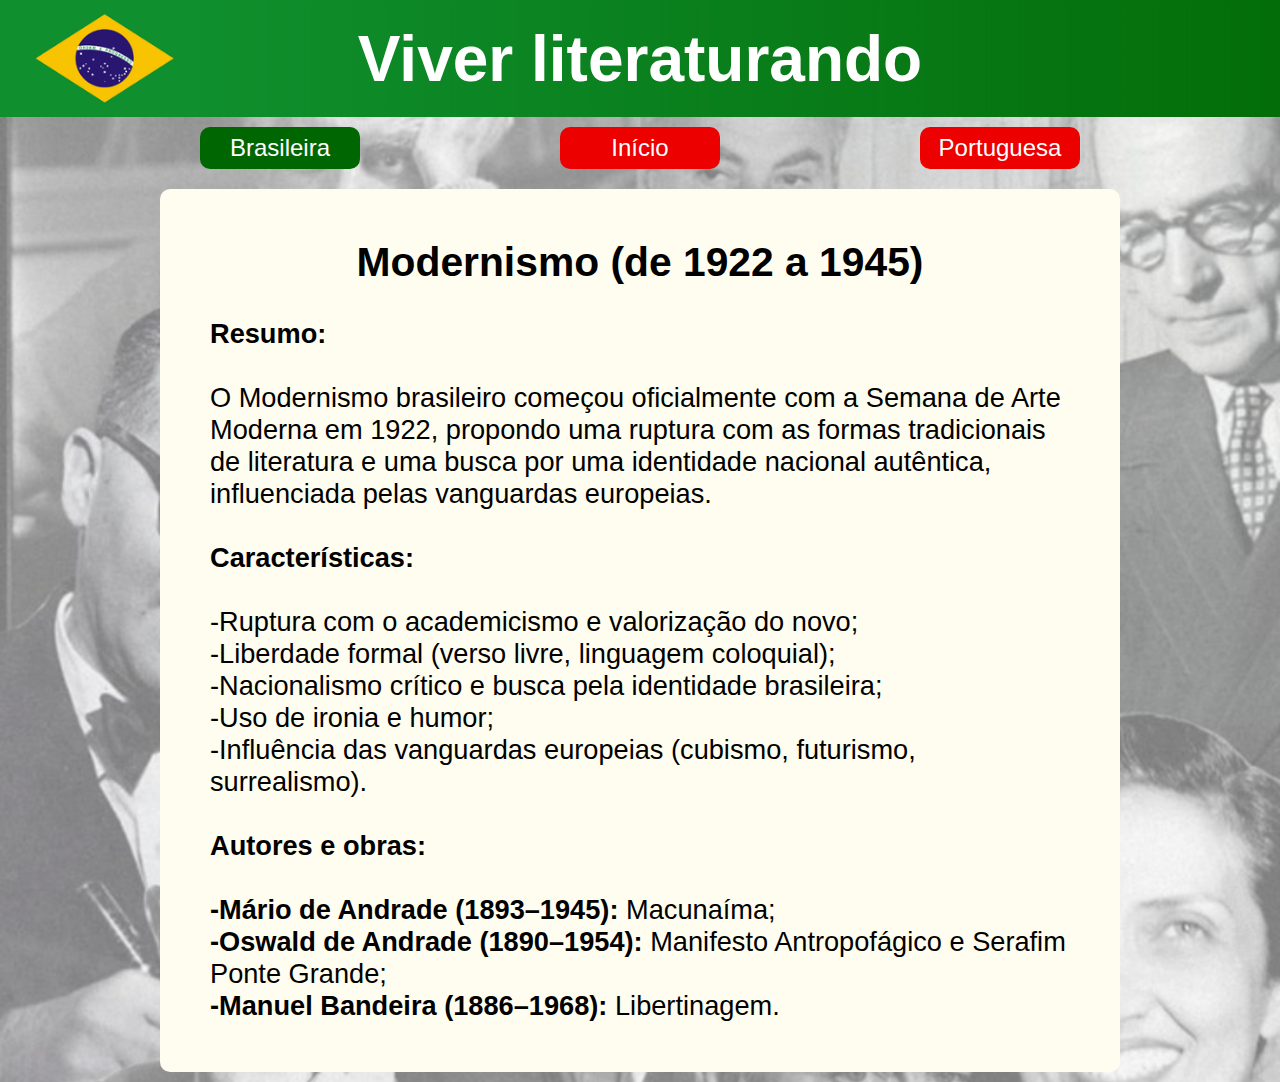
<file: b7.html>
<!DOCTYPE html>
<html lang="en">

<head>
    <meta charset="UTF-8">
    <meta name="viewport" content="width=device-width, initial-scale=1.0">
    <link rel="stylesheet" href="css/style.css">
    <title>Document</title>
</head>

<body class="Brasileira">
    <nav>
        <h1>Viver literaturando</h1>
    </nav>
    <ul class="menu">
        <li class="ativo"> <a href="Brasileira.html">Brasileira</a></li>
        <li><a href="Index.html">Início</a></li>
        <li><a href="Portuguesa.html">Portuguesa</a></li>
    </ul>
    <div class="ali">
        <div class="textBox">
            <div class="Titulo">
                <h2><strong>Modernismo (de 1922 a 1945)
                    </strong></h2>
            </div>
            <br>
            <p>
                <strong>Resumo:</strong><br>
                <br>
                O Modernismo brasileiro começou oficialmente com a Semana de Arte Moderna em 1922, propondo uma ruptura
                com as formas tradicionais de literatura e uma busca por uma identidade nacional autêntica, influenciada
                pelas vanguardas europeias.
                <br>
                <br>
                <strong>Características:</strong><br>
                <br>
                -Ruptura com o academicismo e valorização do novo;<br>
                -Liberdade formal (verso livre, linguagem coloquial);<br>
                -Nacionalismo crítico e busca pela identidade brasileira;<br>
                -Uso de ironia e humor; <br>
                -Influência das vanguardas europeias (cubismo, futurismo, surrealismo). <br>

                <br>
                <strong>Autores e obras:</strong><br>
                <br>
                <strong>-Mário de Andrade (1893–1945):
                </strong> Macunaíma; <br>

                <strong>-Oswald de Andrade (1890–1954):
                </strong>  Manifesto Antropofágico e Serafim Ponte Grande;<br>

                <strong>-Manuel Bandeira (1886–1968):
                </strong> Libertinagem. <br>
        </div>
    </div>
</body>

</html>
</file>
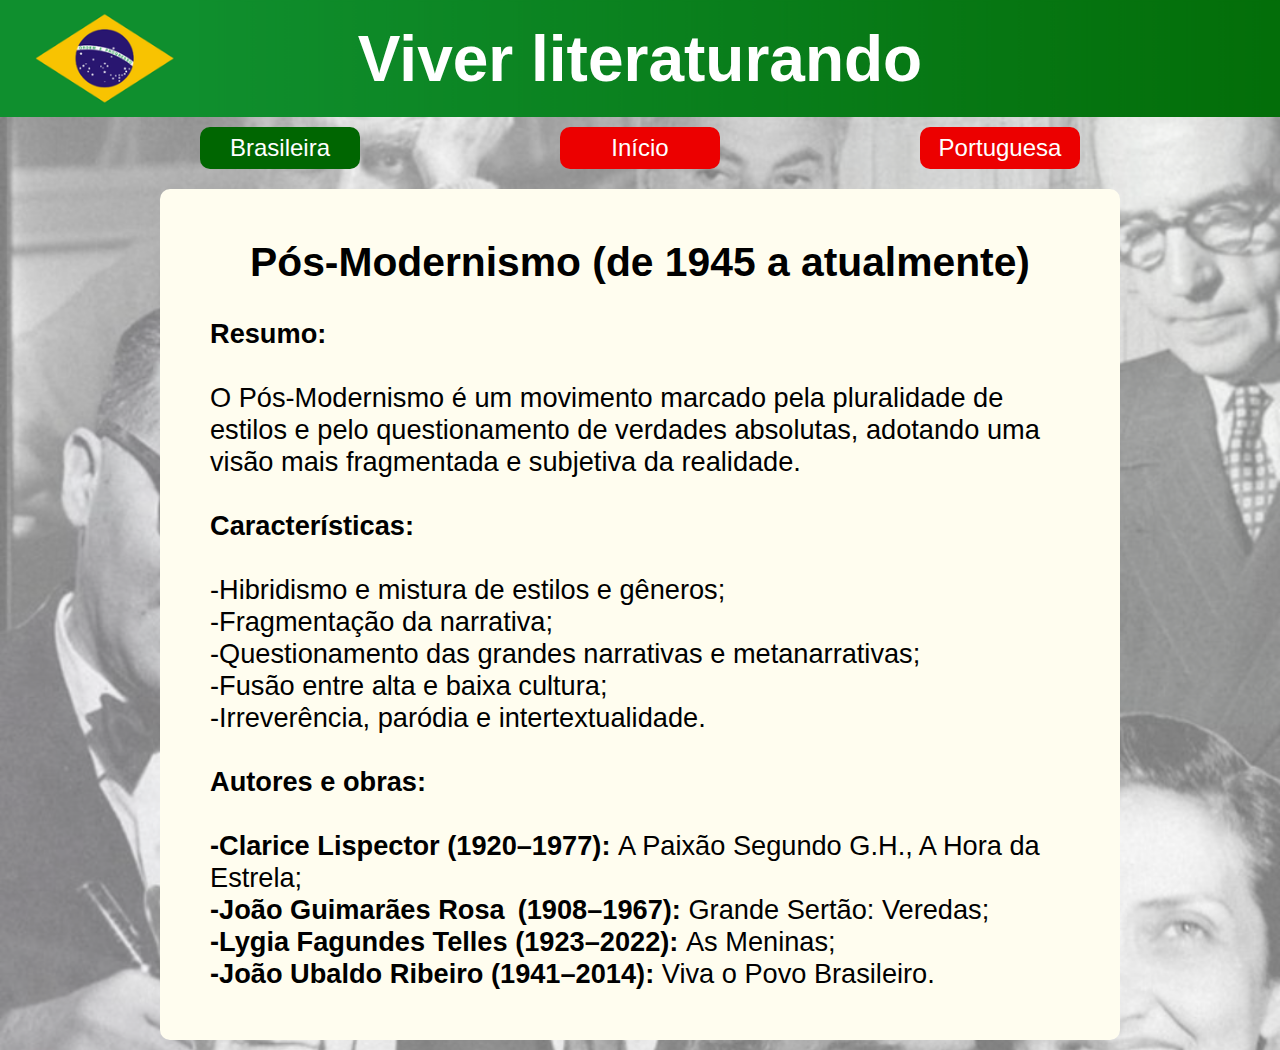
<file: b8.html>
<!DOCTYPE html>
<html lang="en">

<head>
    <meta charset="UTF-8">
    <meta name="viewport" content="width=device-width, initial-scale=1.0">
    <link rel="stylesheet" href="css/style.css">
    <title>Document</title>
</head>

<body class="Brasileira">
    <nav>
        <h1>Viver literaturando</h1>
    </nav>
    <ul class="menu">
        <li class="ativo"> <a href="Brasileira.html">Brasileira</a></li>
        <li><a href="Index.html">Início</a></li>
        <li><a href="Portuguesa.html">Portuguesa</a></li>
    </ul>
    <div class="ali">
        <div class="textBox">
            <div class="Titulo">
                <h2><strong>Pós-Modernismo (de 1945 a atualmente)
                    </strong></h2>
            </div>
            <br>
            <p>
                <strong>Resumo:</strong><br>
                <br>
                O Pós-Modernismo é um movimento marcado pela pluralidade de estilos e pelo questionamento de verdades
                absolutas, adotando uma visão mais fragmentada e subjetiva da realidade.
                <br>
                <br>
                <strong>Características:</strong><br>
                <br>
                -Hibridismo e mistura de estilos e gêneros; <br>
                -Fragmentação da narrativa;<br>
                -Questionamento das grandes narrativas e metanarrativas;<br>
                -Fusão entre alta e baixa cultura;<br>
                -Irreverência, paródia e intertextualidade. <br>
                <br>
                <strong>Autores e obras:</strong><br>
                <br>
                <strong>-Clarice Lispector (1920–1977):
                </strong>  A Paixão Segundo G.H., A Hora da Estrela; <br>

                <strong>-João Guimarães Rosa  (1908–1967):
                </strong> Grande Sertão: Veredas;<br>

                <strong>-Lygia Fagundes Telles (1923–2022):
                </strong> As Meninas;<br>

                <strong>-João Ubaldo Ribeiro (1941–2014):
                </strong> Viva o Povo Brasileiro.<br>
        </div>
    </div>
</body>

</html>
</file>
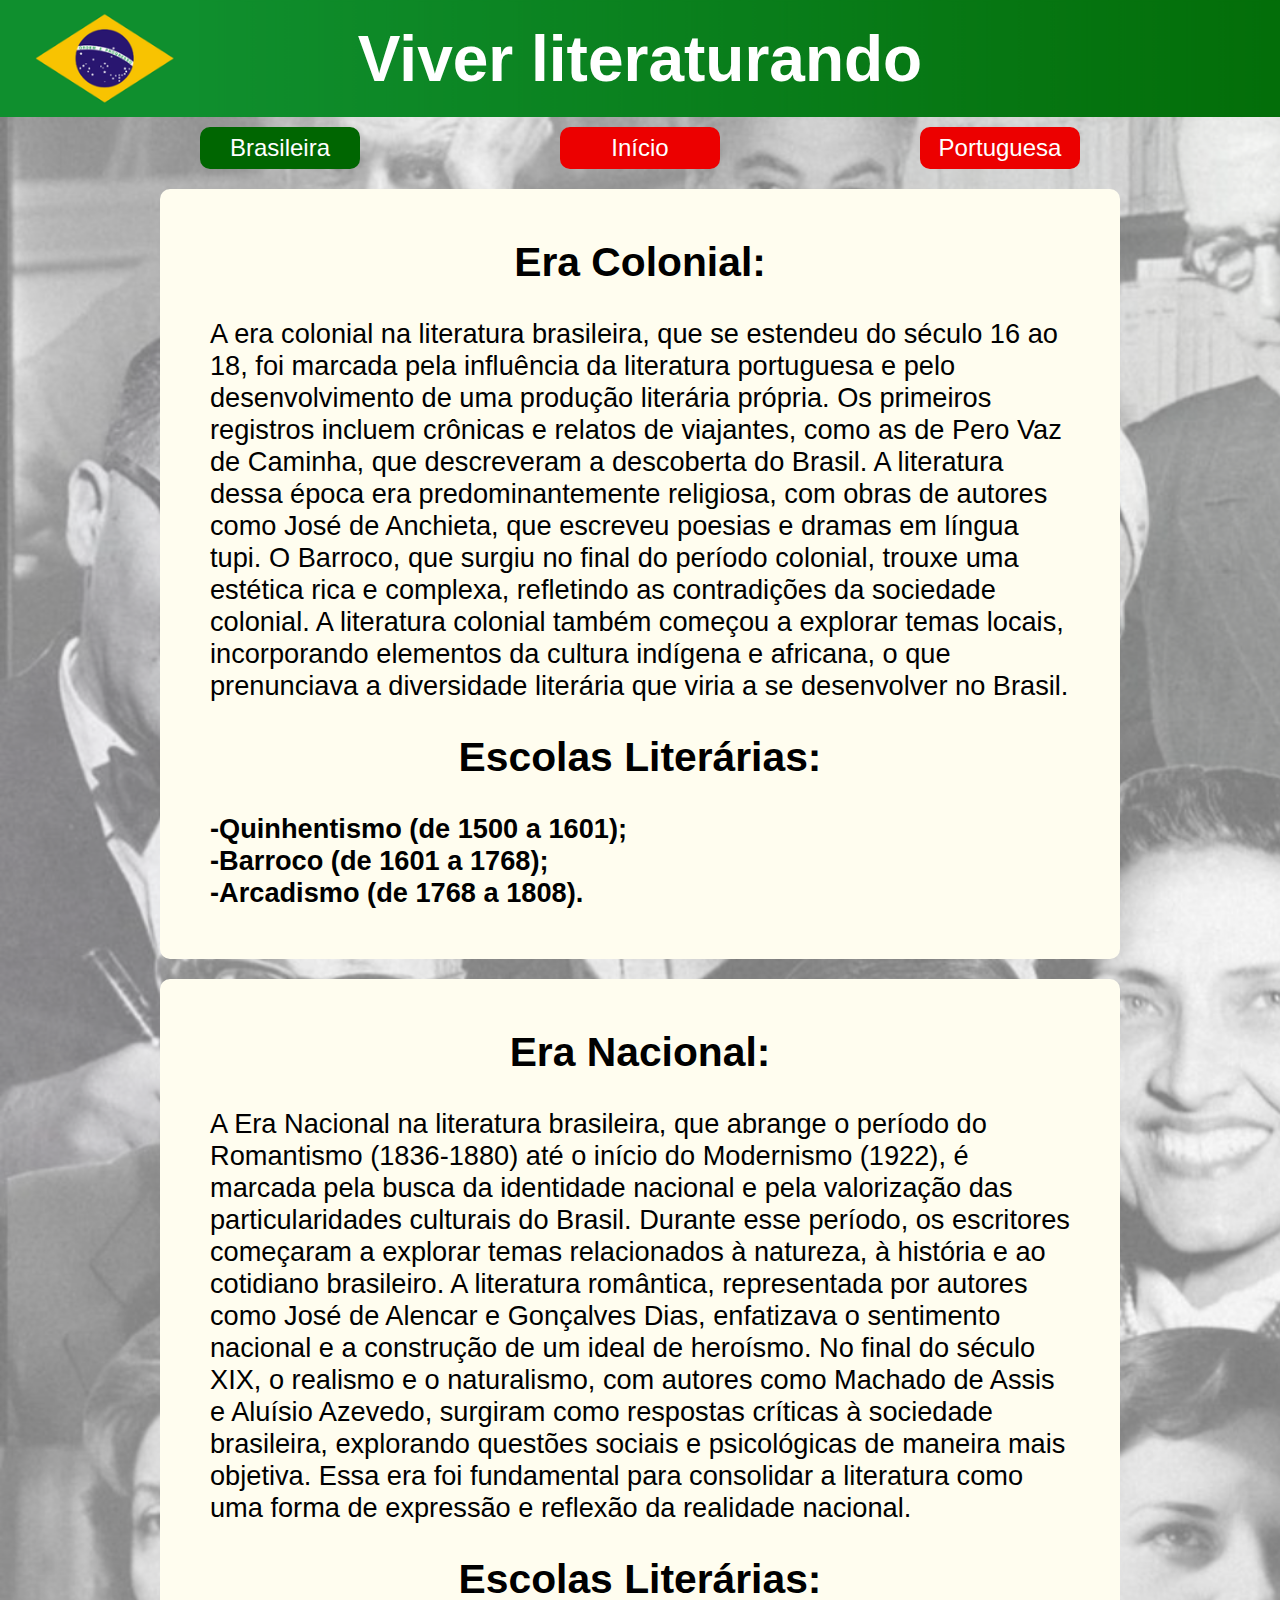
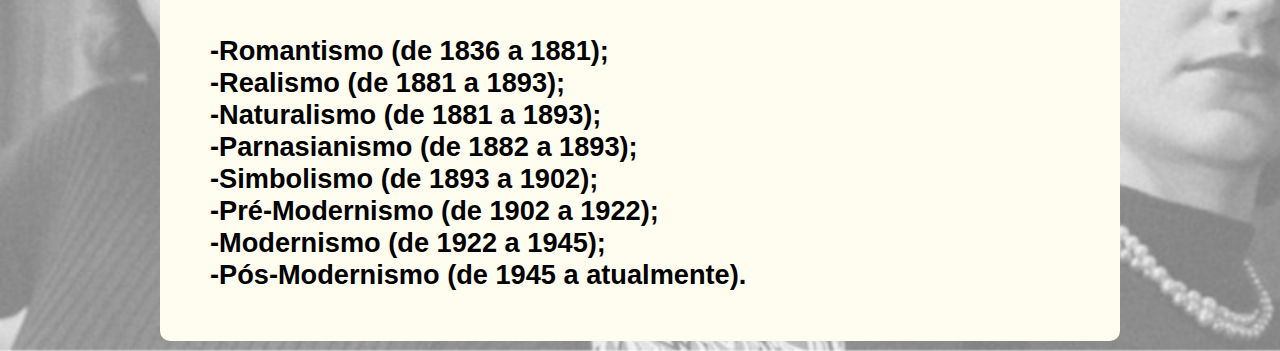
<file: Brasileira.html>
<!DOCTYPE html>
<html lang="en">

<head>
    <meta charset="UTF-8">
    <meta name="viewport" content="width=device-width, initial-scale=1.0">
    <link rel="stylesheet" href="css/style.css">
    <title>Document</title>
</head>

<body class="Brasileira">
    <nav>
        <h1>Viver literaturando</h1>
    </nav>
    <ul class="menu">
        <li class="ativo">Brasileira</a></li>
        <li><a href="Index.html">Início</a></li>
        <li><a href="Portuguesa.html">Portuguesa</a></li>
    </ul>
    <div class="ali">
        <div class="textBox">
            <div class="Titulo">
                <h2><strong>Era Colonial:</strong></h2>
            </div>
            <br>
            <p>
                A era colonial na literatura brasileira, que se estendeu do século 16 ao 18, foi marcada pela influência
                da literatura portuguesa e pelo desenvolvimento de uma produção literária própria. Os primeiros
                registros
                incluem crônicas e relatos de viajantes, como as de Pero Vaz de Caminha, que descreveram a descoberta do
                Brasil. A literatura dessa época era predominantemente religiosa, com obras de autores como José de
                Anchieta, que escreveu poesias e dramas em língua tupi. O Barroco, que surgiu no final do período
                colonial,
                trouxe uma estética rica e complexa, refletindo as contradições da sociedade colonial. A literatura
                colonial também começou a explorar temas locais, incorporando elementos da cultura indígena e africana,
                o que prenunciava a diversidade literária que viria a se desenvolver no Brasil.
            </p>
            <br>
            <div class="Titulo">
                <h2><strong>Escolas Literárias:</strong></h2>
            </div>
            <br>
            <strong>
                <a href="a1.html">-Quinhentismo (de 1500 a 1601);</a> <br>
                <a href="a2.html">-Barroco (de 1601 a 1768); </a> <br>
                <a href="a3.html">-Arcadismo (de 1768 a 1808).</a>
                <br>
            </strong>
        </div>
    </div>

    <div class="ali">
        <div class="textBox">
            <div class="Titulo">
                <h2><strong>Era Nacional:</strong></h2>
            </div>
            <br>
            <p>
                A Era Nacional na literatura brasileira, que abrange o período do Romantismo (1836-1880) até o início do
                Modernismo (1922), é marcada pela busca da identidade nacional e pela valorização das particularidades
                culturais do Brasil. Durante esse período, os escritores começaram a explorar temas relacionados à
                natureza,
                à história e ao cotidiano brasileiro. A literatura romântica, representada por autores como José de
                Alencar e
                Gonçalves Dias, enfatizava o sentimento nacional e a construção de um ideal de heroísmo. No final do
                século
                XIX, o realismo e o naturalismo, com autores como Machado de Assis e Aluísio Azevedo, surgiram como
                respostas críticas à sociedade brasileira, explorando questões sociais e psicológicas de maneira mais
                objetiva. Essa era foi fundamental para consolidar a literatura como uma forma de expressão e reflexão
                da
                realidade nacional.
            </p>
            <br>
            <div class="Titulo">
                <h2><strong>Escolas Literárias:</strong></h2>
            </div>
            <br>
            <strong>
                <a href="b1.html">-Romantismo (de 1836 a 1881);</a> <br>
                <a href="b2.html">-Realismo (de 1881 a 1893);</a> <br>
                <a href="b3.html">-Naturalismo (de 1881 a 1893);</a> <br>
                <a href="b4.html">-Parnasianismo (de 1882 a 1893);</a> <br>
                <a href="b5.html">-Simbolismo (de 1893 a 1902);</a> <br>
                <a href="b6.html">-Pré-Modernismo (de 1902 a 1922);</a> <br>
                <a href="b7.html">-Modernismo (de 1922 a 1945); </a> <br>
                <a href="b8.html">-Pós-Modernismo (de 1945 a atualmente).</a>
                <br>
            </strong>
        </div>
    </div>
</body>

</html>
</file>
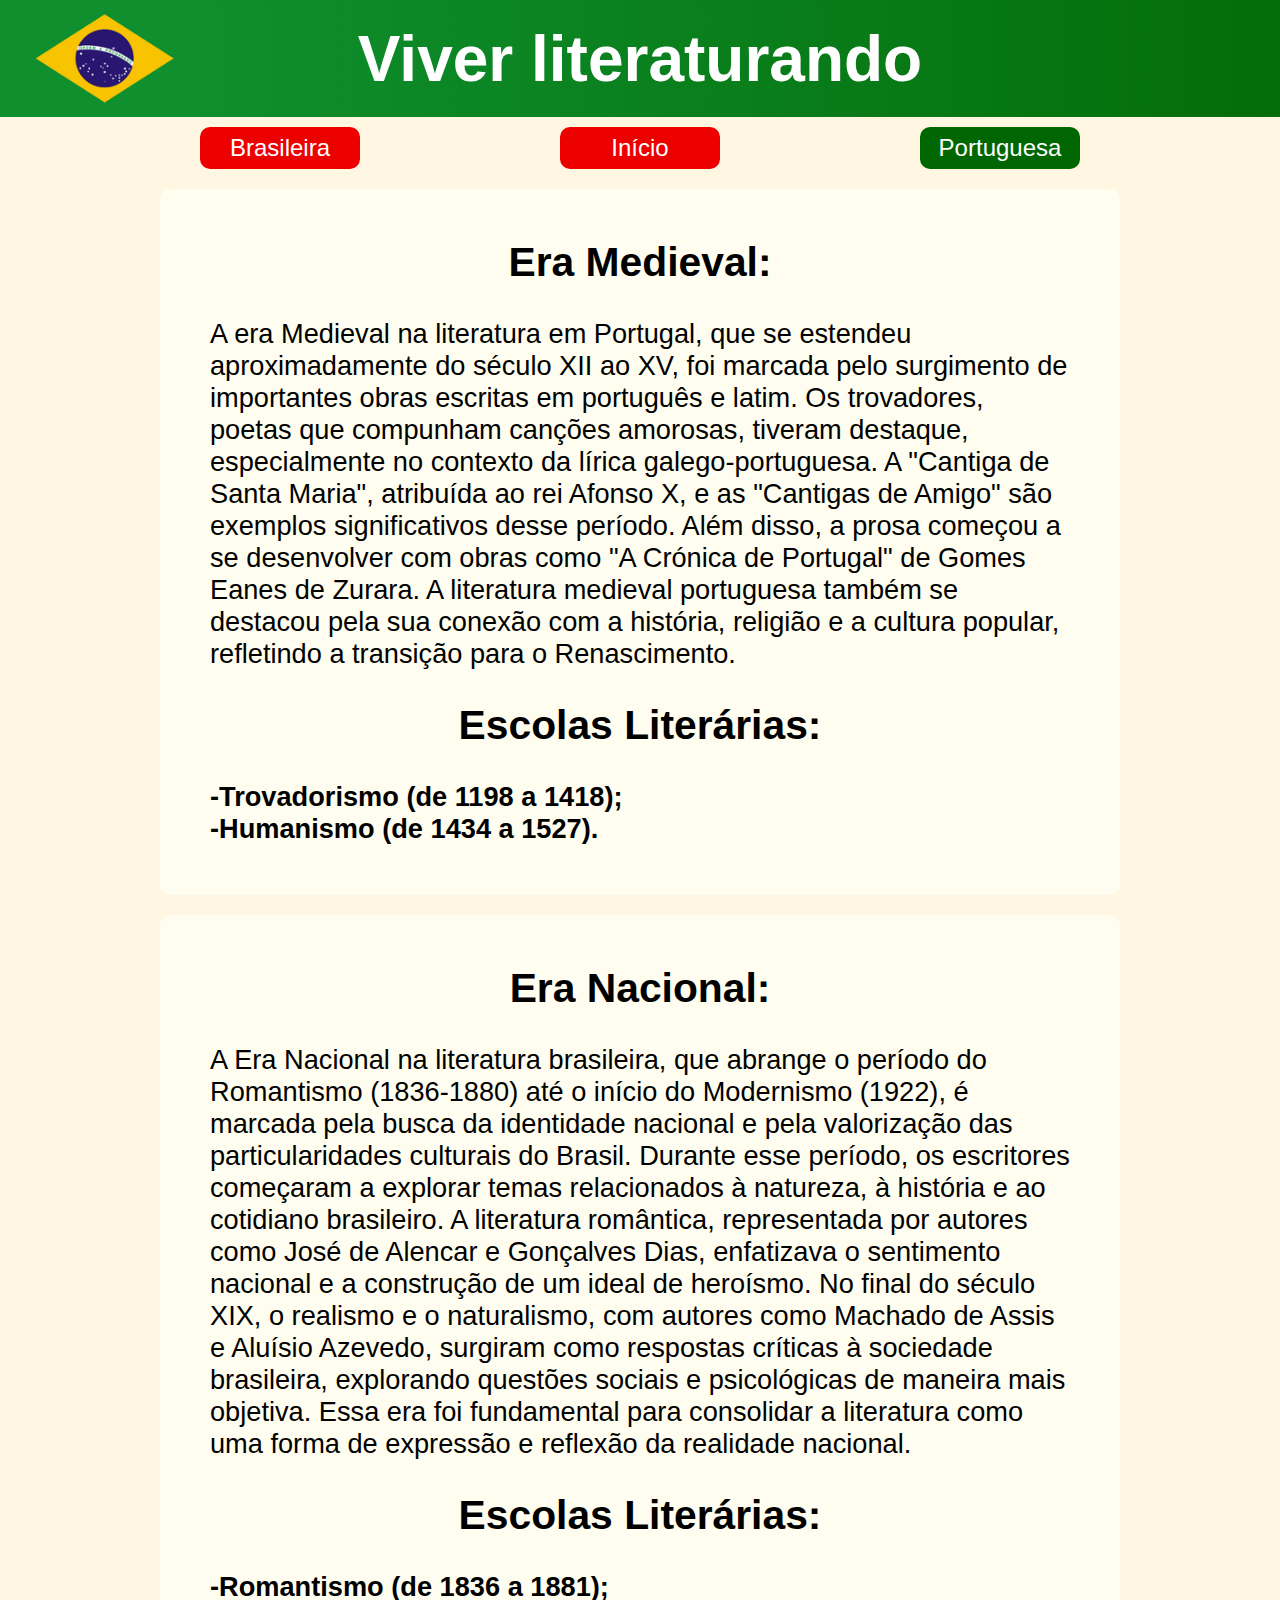
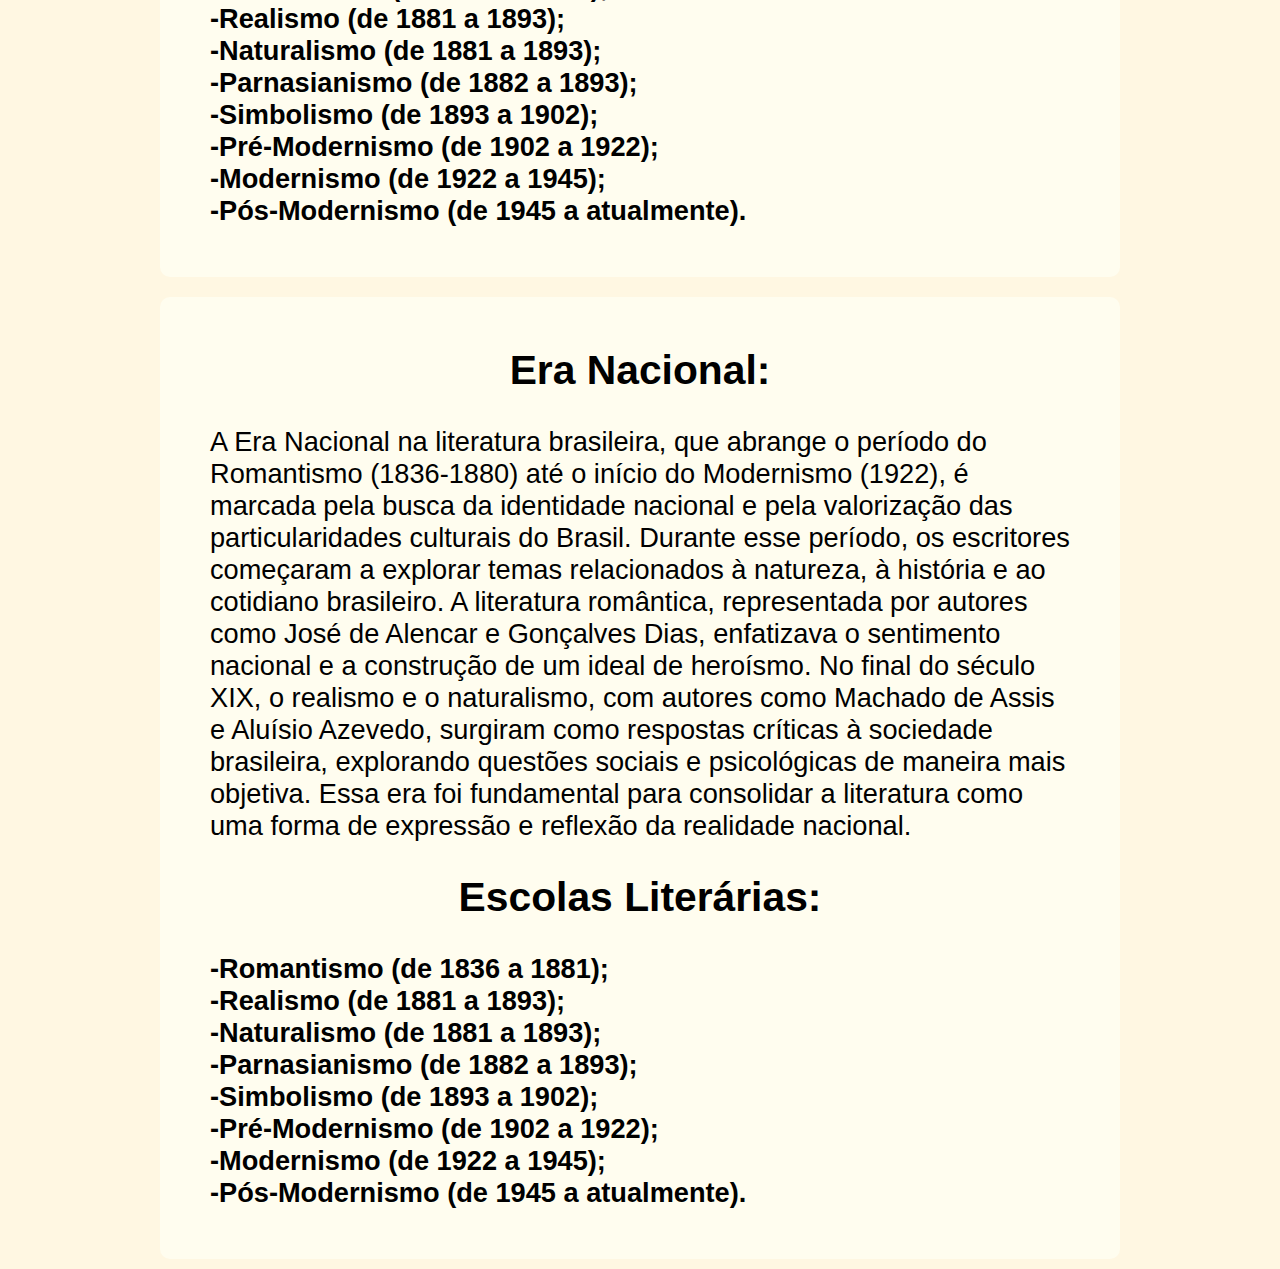
<file: Portuguesa.html>
<!DOCTYPE html>
<html lang="en">

<head>
    <meta charset="UTF-8">
    <meta name="viewport" content="width=device-width, initial-scale=1.0">
    <link rel="stylesheet" href="css/style.css">
    <title>Document</title>
</head>

<body>
    <nav>
        <h1>Viver literaturando</h1>
    </nav>
    <ul class="menu">
        <li><a href="Brasileira.html">Brasileira</a></li>
        <li><a href="Index.html">Início</a></li>
        <li class="ativo">Portuguesa</li>
    </ul>
    <div class="ali">
        <div class="textBox">
            <div class="Titulo">
                <h2><strong>Era Medieval:</strong></h2>
            </div>
            <br>
            <p>
                A era Medieval na literatura em Portugal, que se estendeu aproximadamente do século XII ao XV, foi
                marcada pelo surgimento de importantes obras escritas em português e latim. Os trovadores, poetas que
                compunham canções amorosas, tiveram destaque, especialmente no contexto da lírica galego-portuguesa. A
                "Cantiga de Santa Maria", atribuída ao rei Afonso X, e as "Cantigas de Amigo" são exemplos
                significativos desse período. Além disso, a prosa começou a se desenvolver com obras como "A Crónica de
                Portugal" de Gomes Eanes de Zurara. A literatura medieval portuguesa também se destacou pela sua conexão
                com a história, religião e a cultura popular, refletindo a transição para o Renascimento.
            </p>
            <br>
            <div class="Titulo">
                <h2><strong>Escolas Literárias:</strong></h2>
            </div>
            <br>
            <strong>
                <a href="c1">-Trovadorismo (de 1198 a 1418);</a> <br>
                <a href="c2">-Humanismo (de 1434 a 1527).</a> <br>
            </strong>
        </div>
    </div>

    <div class="ali">
        <div class="textBox">
            <div class="Titulo">
                <h2><strong>Era Nacional:</strong></h2>
            </div>
            <br>
            <p>
                A Era Nacional na literatura brasileira, que abrange o período do Romantismo (1836-1880) até o início do
                Modernismo (1922), é marcada pela busca da identidade nacional e pela valorização das particularidades
                culturais do Brasil. Durante esse período, os escritores começaram a explorar temas relacionados à
                natureza,
                à história e ao cotidiano brasileiro. A literatura romântica, representada por autores como José de
                Alencar e
                Gonçalves Dias, enfatizava o sentimento nacional e a construção de um ideal de heroísmo. No final do
                século
                XIX, o realismo e o naturalismo, com autores como Machado de Assis e Aluísio Azevedo, surgiram como
                respostas críticas à sociedade brasileira, explorando questões sociais e psicológicas de maneira mais
                objetiva. Essa era foi fundamental para consolidar a literatura como uma forma de expressão e reflexão
                da
                realidade nacional.
            </p>
            <br>
            <div class="Titulo">
                <h2><strong>Escolas Literárias:</strong></h2>
            </div>
            <br>
            <strong>
                <a href="b1.html">-Romantismo (de 1836 a 1881);</a> <br>
                <a href="b2.html">-Realismo (de 1881 a 1893);</a> <br>
                <a href="b3.html">-Naturalismo (de 1881 a 1893);</a> <br>
                <a href="b4.html">-Parnasianismo (de 1882 a 1893);</a> <br>
                <a href="b5.html">-Simbolismo (de 1893 a 1902);</a> <br>
                <a href="b5.html">-Pré-Modernismo (de 1902 a 1922);</a> <br>
                <a href="b7.html">-Modernismo (de 1922 a 1945); </a> <br>
                <a href="b8.html">-Pós-Modernismo (de 1945 a atualmente).</a>
                <br>
            </strong>
        </div>
    </div>
    <div class="ali">
        <div class="textBox">
            <div class="Titulo">
                <h2><strong>Era Nacional:</strong></h2>
            </div>
            <br>
            <p>
                A Era Nacional na literatura brasileira, que abrange o período do Romantismo (1836-1880) até o início do
                Modernismo (1922), é marcada pela busca da identidade nacional e pela valorização das particularidades
                culturais do Brasil. Durante esse período, os escritores começaram a explorar temas relacionados à
                natureza,
                à história e ao cotidiano brasileiro. A literatura romântica, representada por autores como José de
                Alencar e
                Gonçalves Dias, enfatizava o sentimento nacional e a construção de um ideal de heroísmo. No final do
                século
                XIX, o realismo e o naturalismo, com autores como Machado de Assis e Aluísio Azevedo, surgiram como
                respostas críticas à sociedade brasileira, explorando questões sociais e psicológicas de maneira mais
                objetiva. Essa era foi fundamental para consolidar a literatura como uma forma de expressão e reflexão
                da
                realidade nacional.
            </p>
            <br>
            <div class="Titulo">
                <h2><strong>Escolas Literárias:</strong></h2>
            </div>
            <br>
            <strong>
                <a href="b1.html">-Romantismo (de 1836 a 1881);</a> <br>
                <a href="b2.html">-Realismo (de 1881 a 1893);</a> <br>
                <a href="b3.html">-Naturalismo (de 1881 a 1893);</a> <br>
                <a href="b4.html">-Parnasianismo (de 1882 a 1893);</a> <br>
                <a href="b5.html">-Simbolismo (de 1893 a 1902);</a> <br>
                <a href="b5.html">-Pré-Modernismo (de 1902 a 1922);</a> <br>
                <a href="b7.html">-Modernismo (de 1922 a 1945); </a> <br>
                <a href="b8.html">-Pós-Modernismo (de 1945 a atualmente).</a>
                <br>
            </strong>
        </div>
    </div>

</body>

</html>
</file>
<file: css/style.css>
* {
    font-family: 'Arial', sans-serif;
    margin: 0;
    padding: 0;
    box-sizing: border-box;
}

body {
    background-color: #FFF7E2;
    background-size: cover;
    background-repeat: no-repeat;
}

.Brasileira {
    background-image: url('../img/img01.png ');
}

.Inicio {
    background-image: url('../img/img02.png');
}

.Portuguesa {
    background-image: url('../img/Plano\ de\ Fundo3.png');
}

nav {
    color: white;
    display: flex;
    height: 13vh;
    align-items: center;
    justify-content: center;
    background-image: url('../img/banner.png');
    background-size: cover;
    background-repeat: no-repeat;
    font-size: 2rem;
}

.ali .textBox strong a {
    text-decoration: none;
    color: Black;
}

.menu {
    display: flex;
    gap: 30px;
    justify-content: space-evenly;
    align-items: center;
    font-size: 1.5em;
    list-style: none;
    color: #000000;
    padding: 10px 30px;
}

.menu li {
    width: 160px;
    height: 42px;
    background-color: #EC0000;
    text-align: center;
    display: flex;
    justify-content: center;
    align-items: center;
    border-radius: 10px;
    color: white;
}

.menu li:hover {
    transition: 0.5s ease;
    transform: scale(1.08);
}

.menu li a {
    text-decoration: none;
    color: inherit;
}

.ativo {
    background-color: #006601 !important;
}

.ali {
    display: flex;
    align-items: center;
    justify-content: center;
}

.textBox {
    padding: 50px;
    margin: 10px;
    border-radius: 10px;
    border: #000000;
    background-color: #FFFDEF;
    width: 75dvw;
    font-size: 1.7rem;
}

*h2 {
    text-align: center;
}

.Titulo {
    display: flex;
    justify-content: center;
}

.subText {
    margin-left: 50px;
}
</file>
